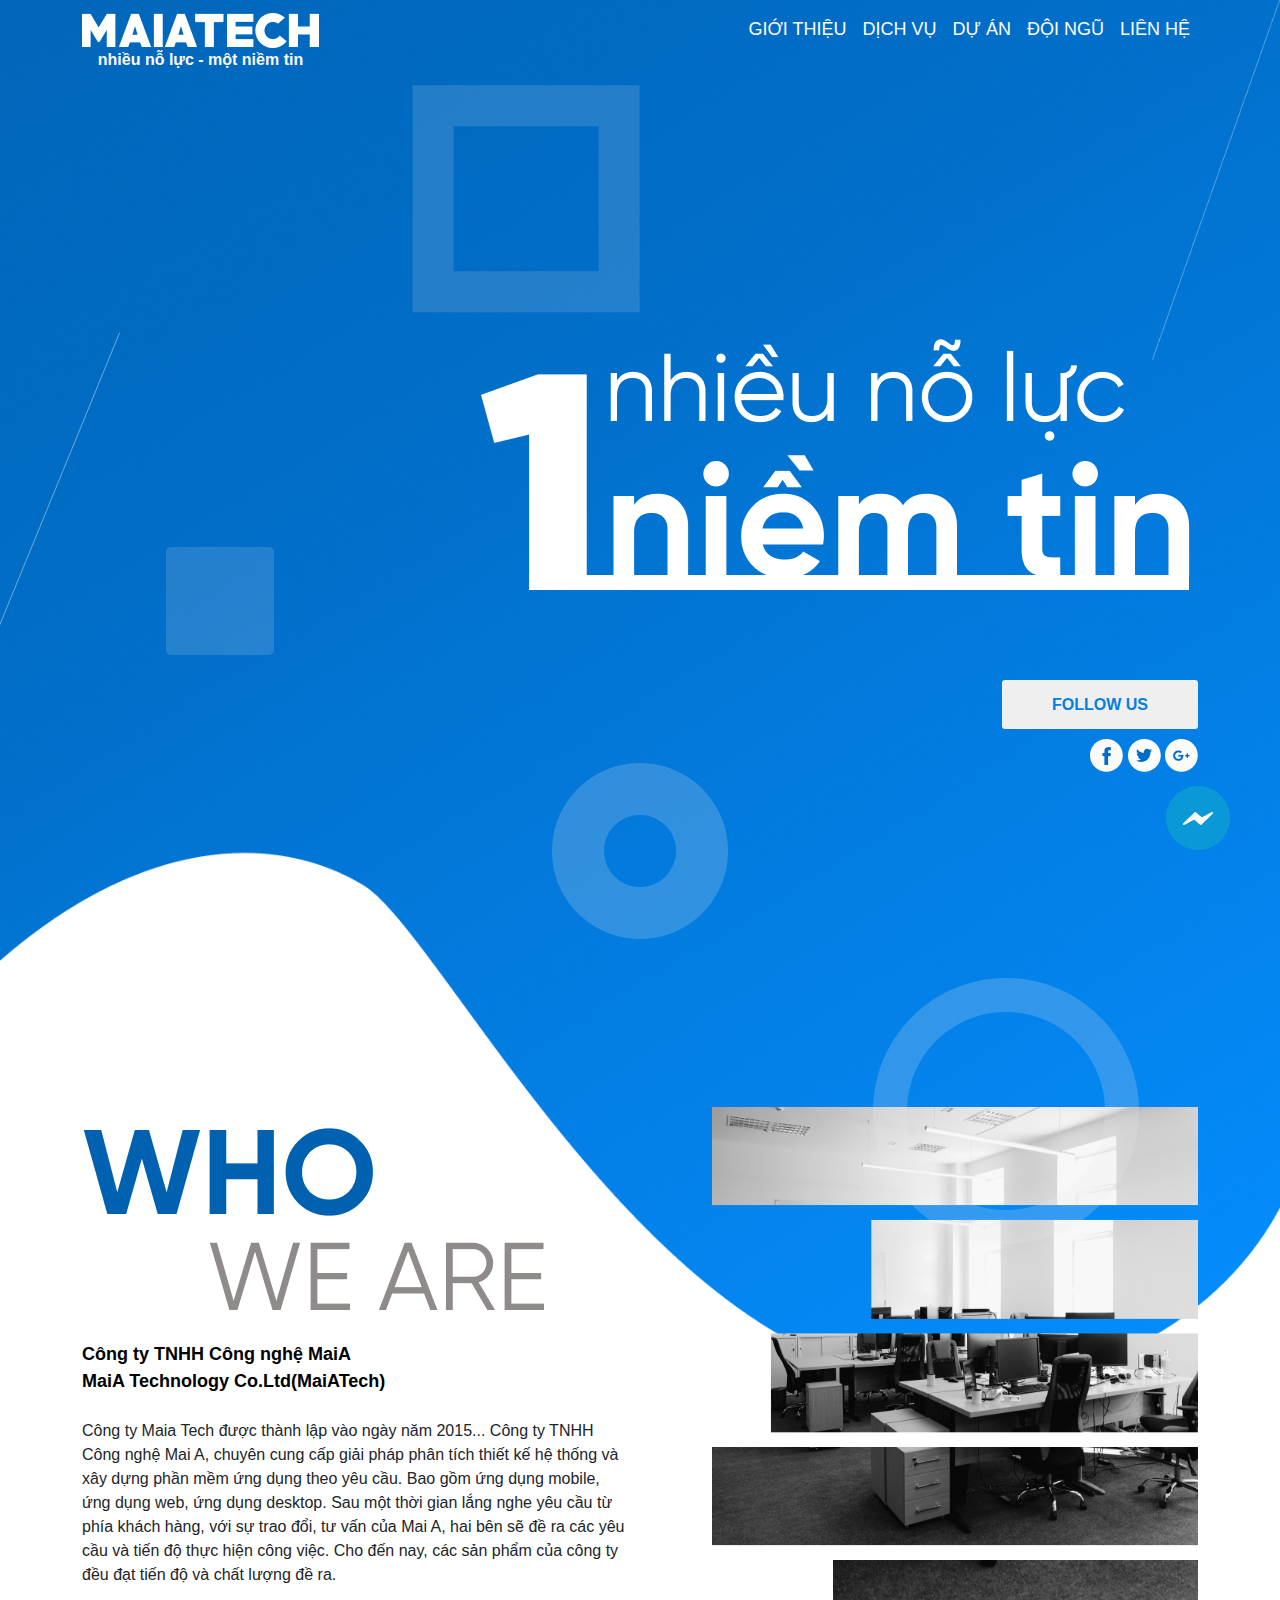
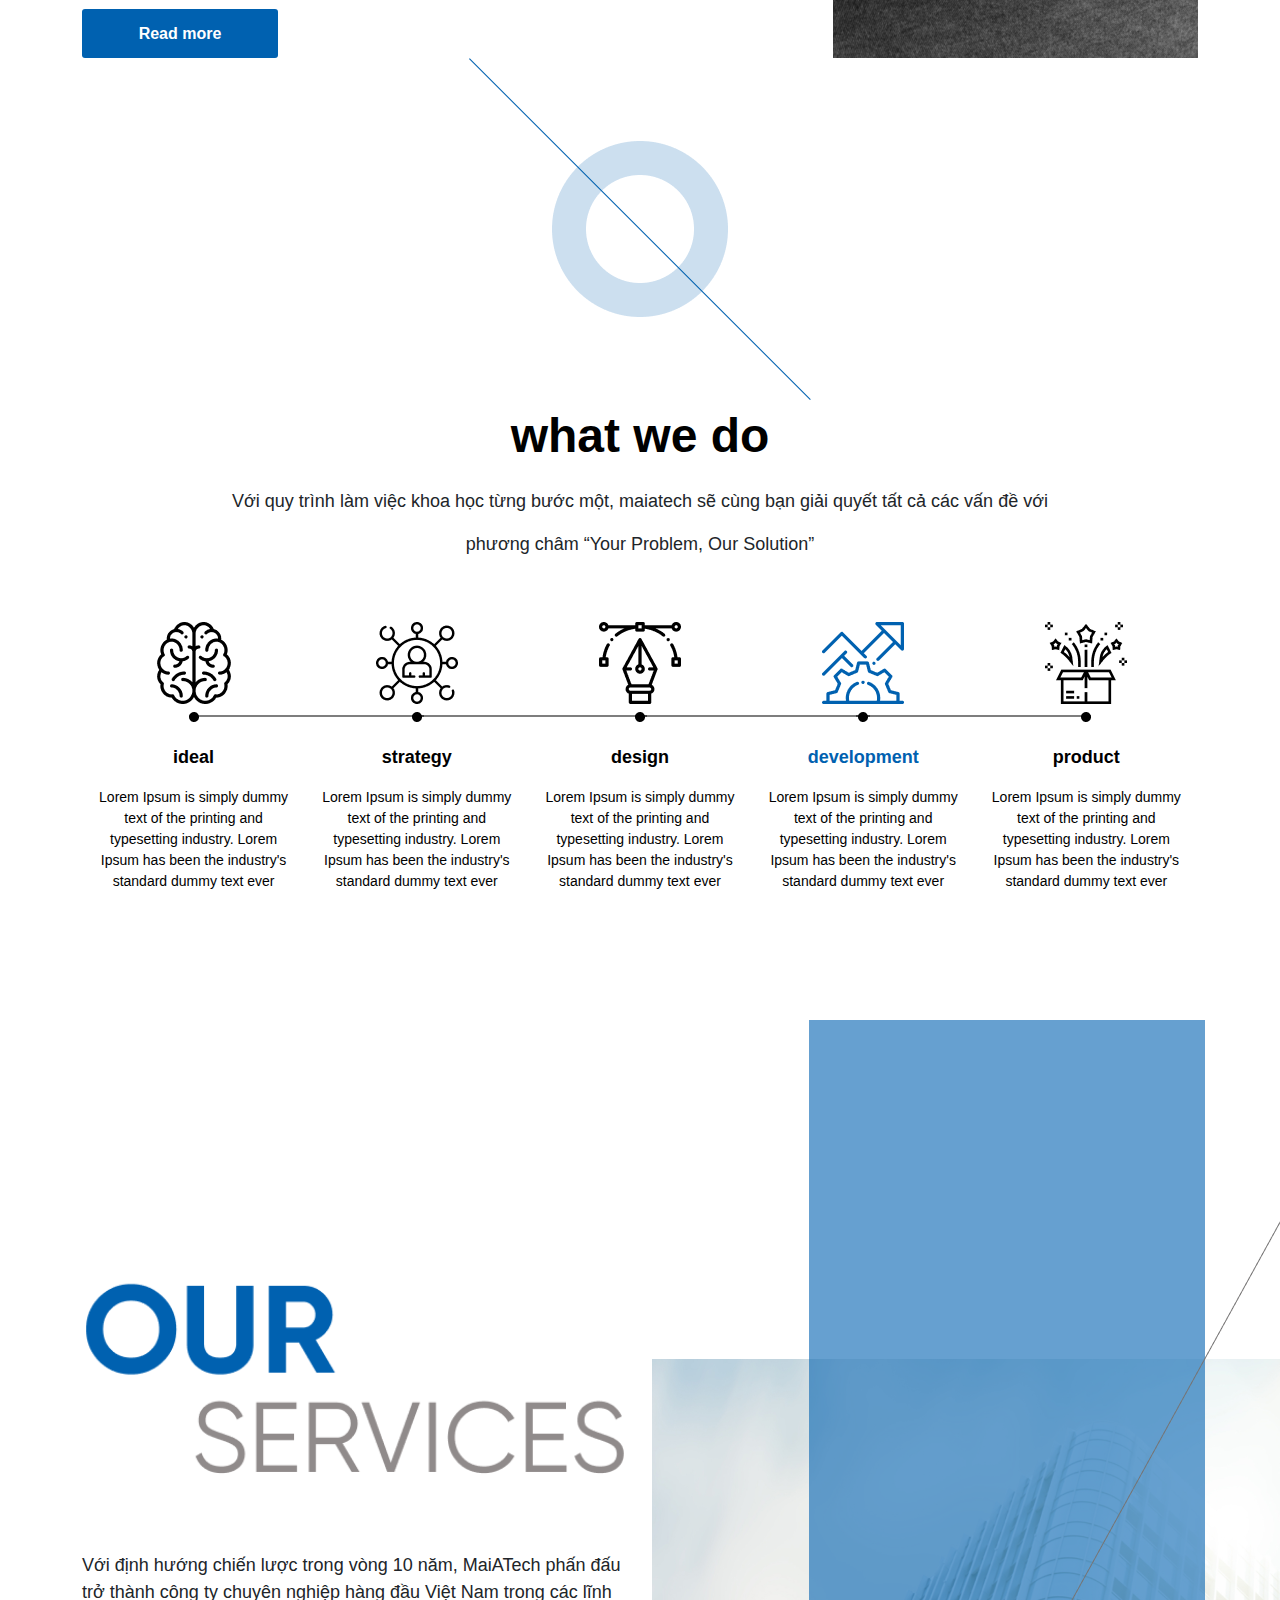
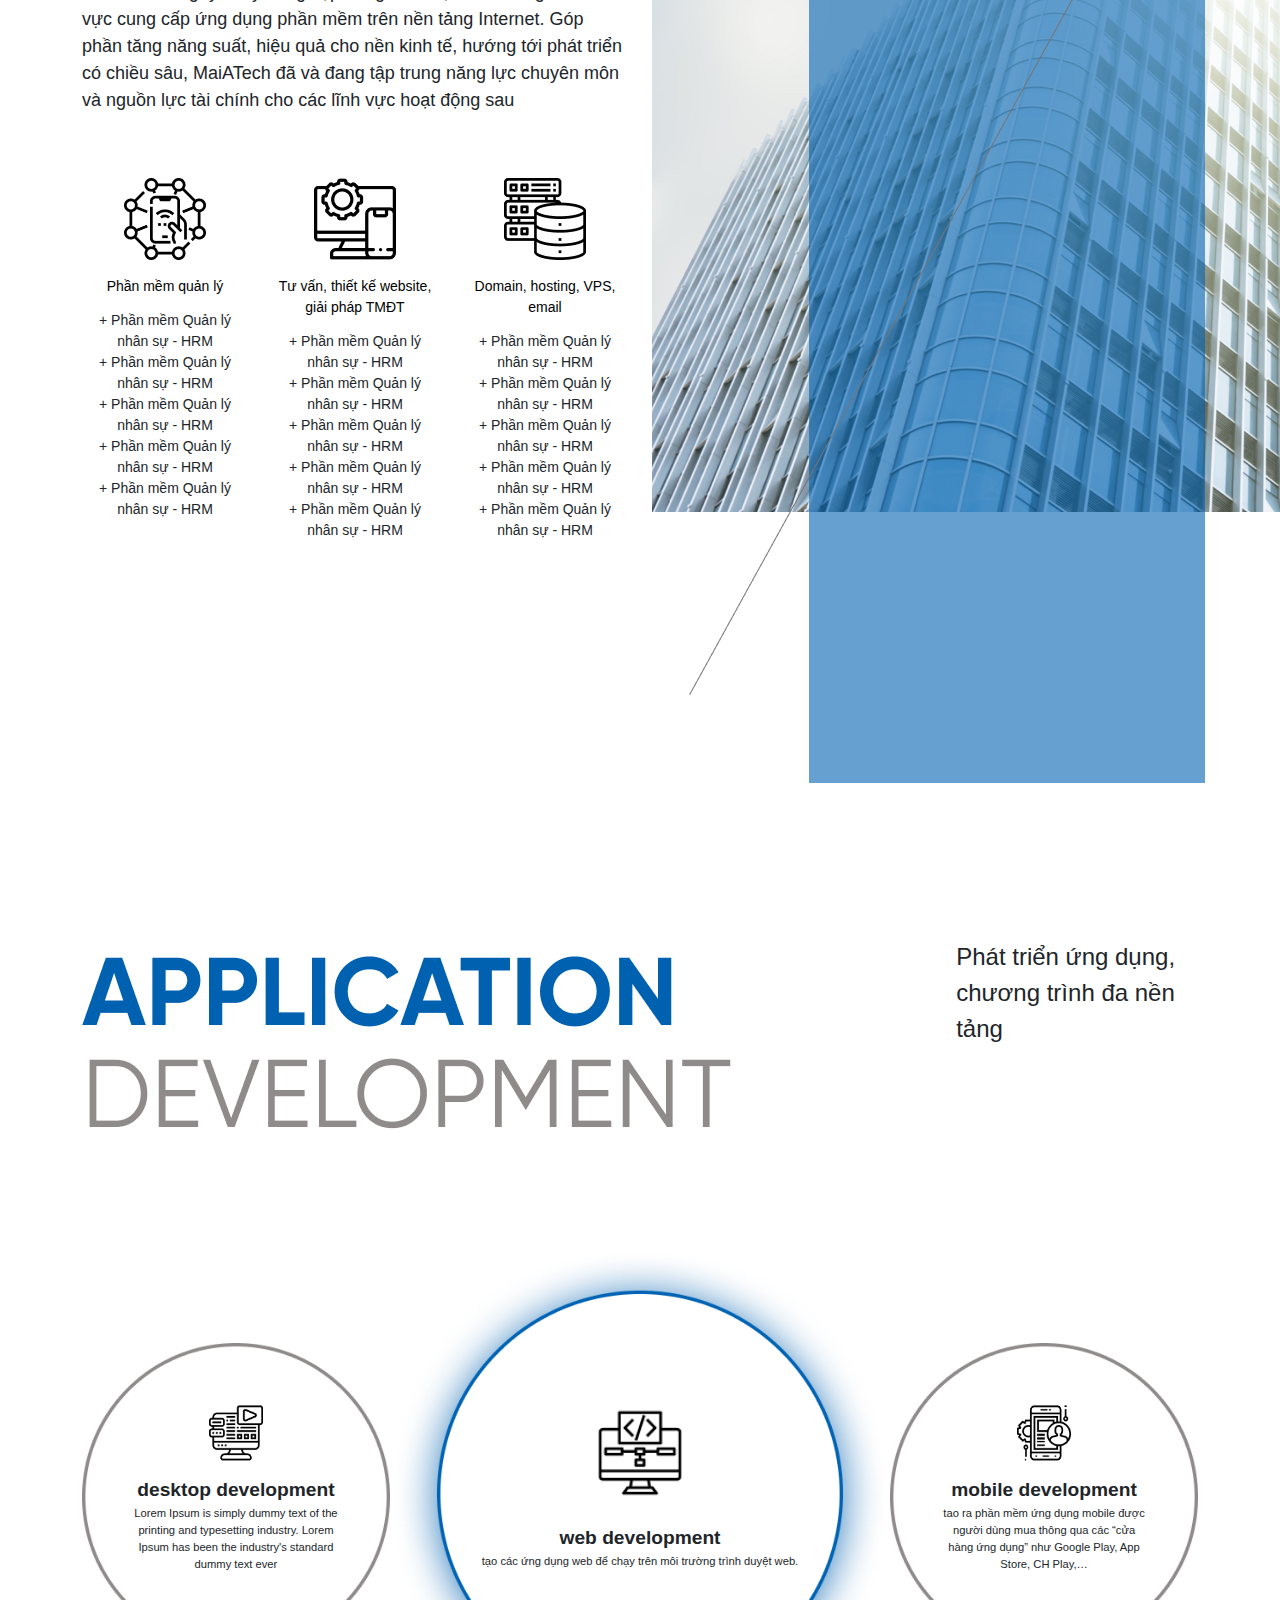
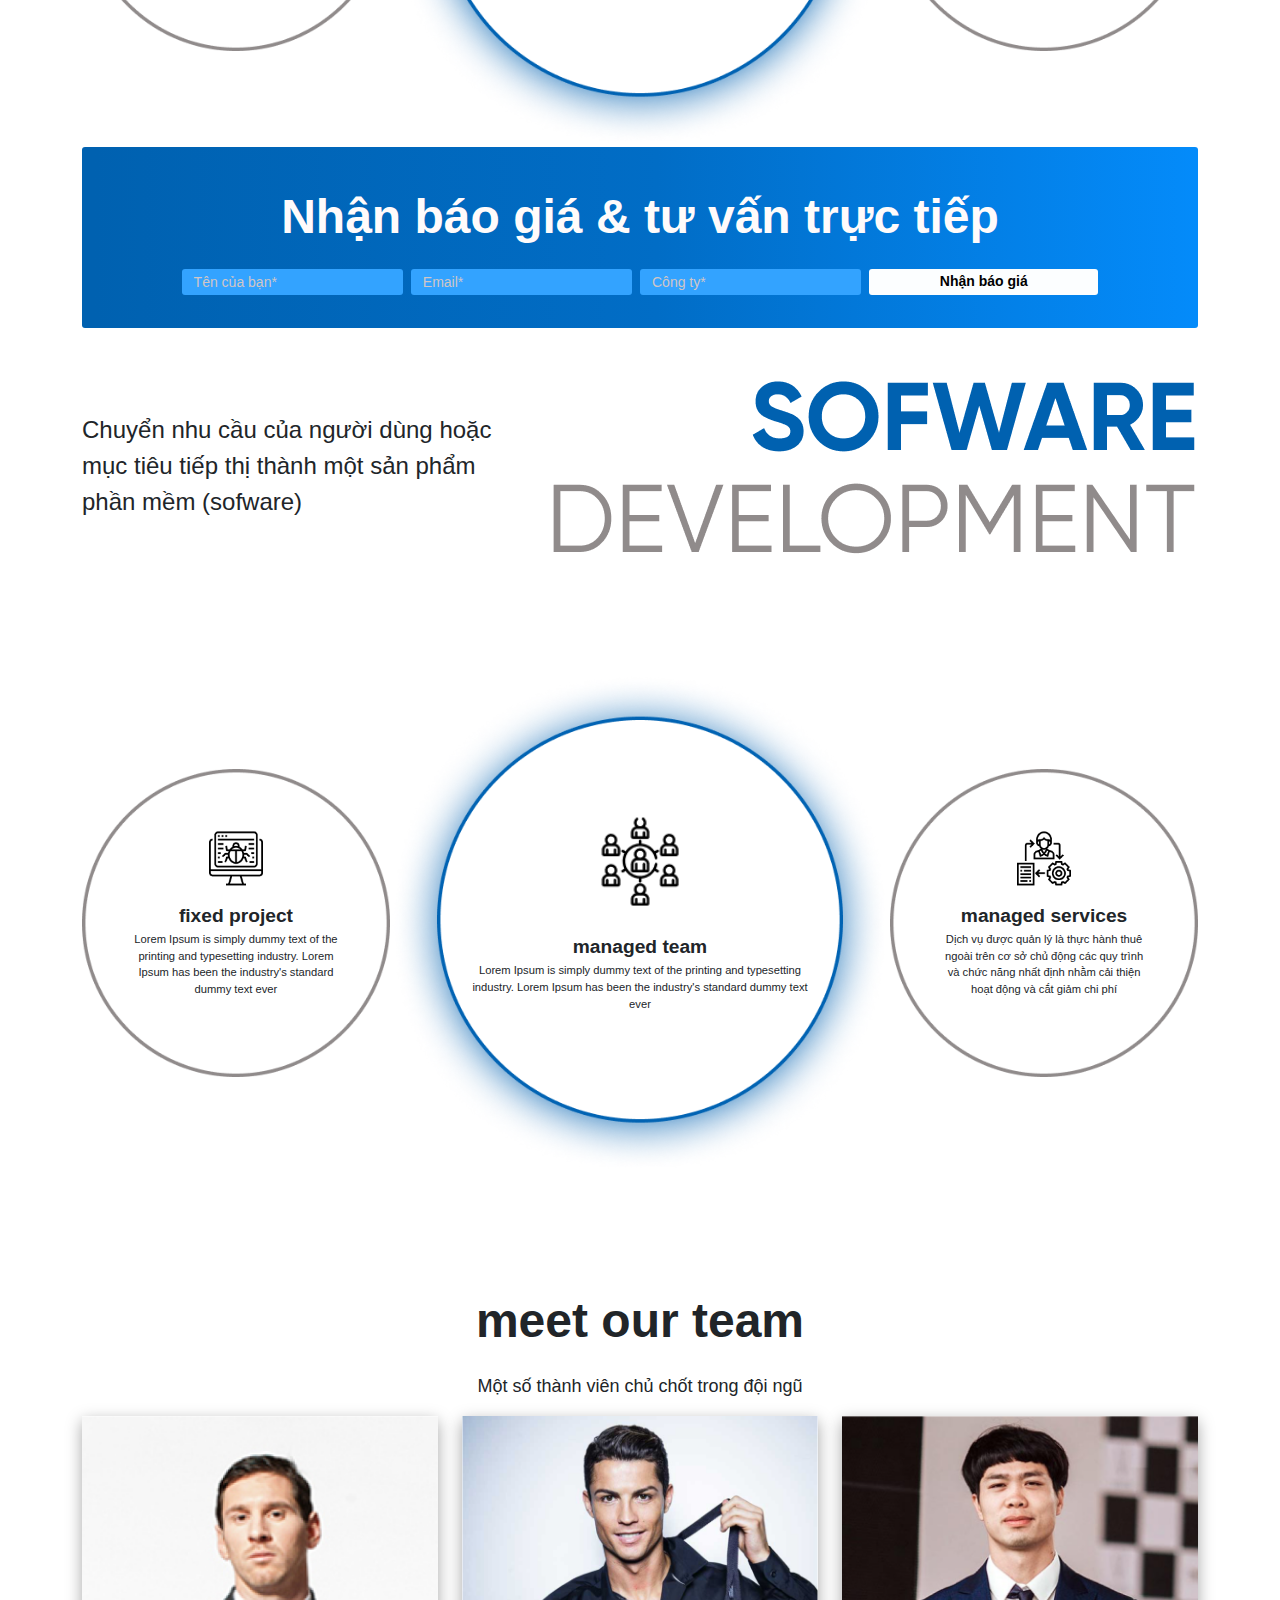
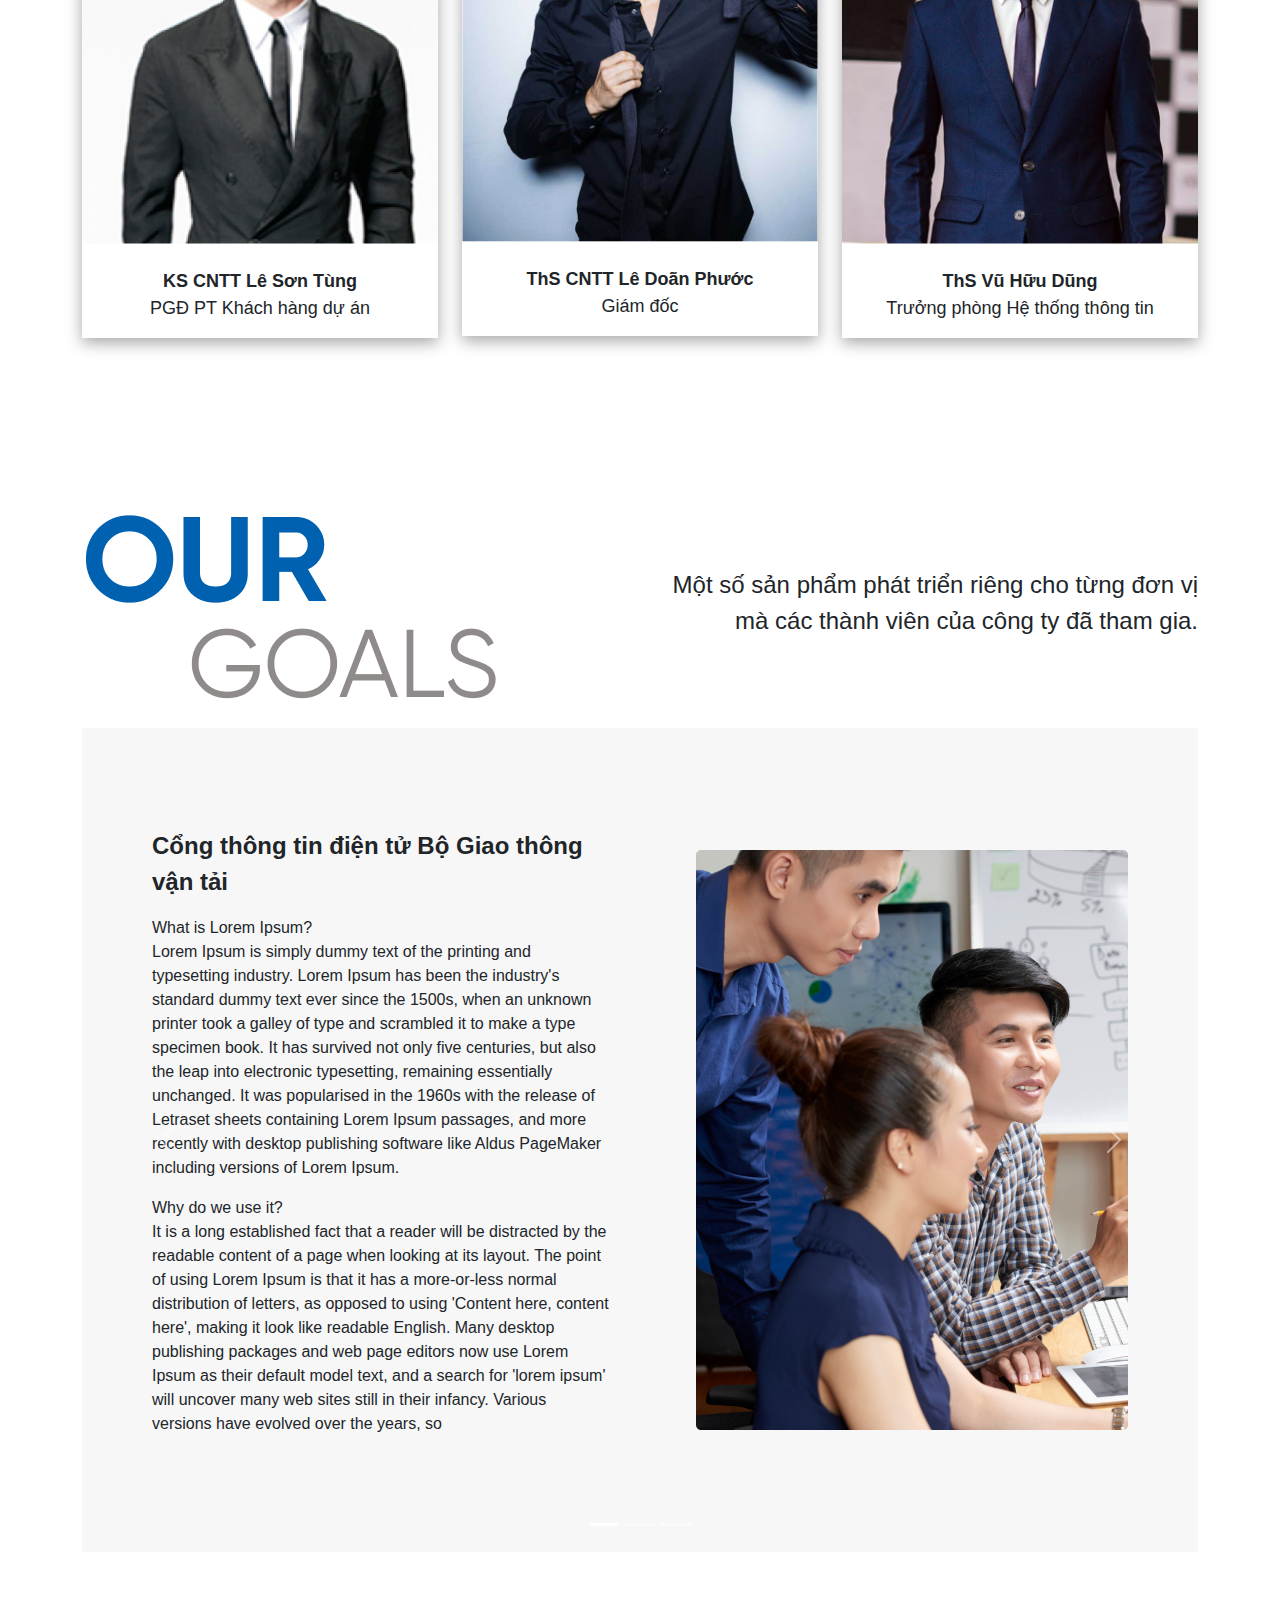
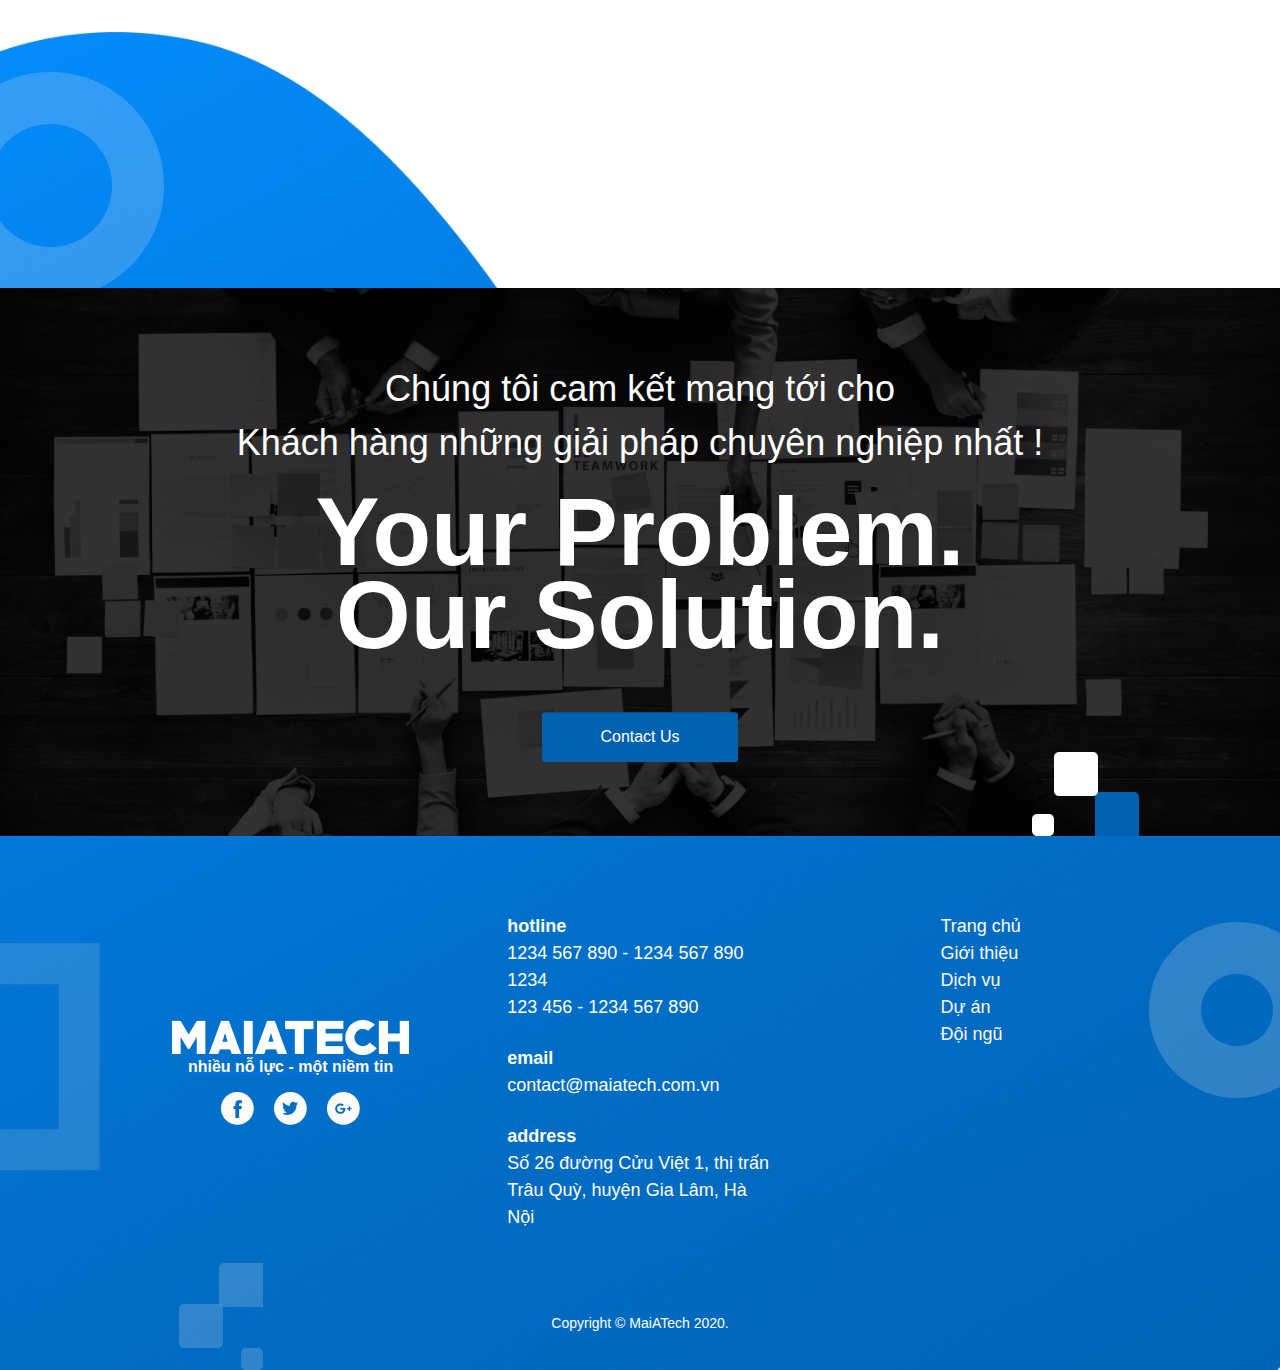
<file: index.html>
<!DOCTYPE html>
<html lang="en">
<head>
    <meta charset="UTF-8">
    <meta name="viewport" content="width=device-width, initial-scale=1.0">
    <title>Document</title>
    <link rel="stylesheet" href="./bootstrap-5.3.3-dist/css/bootstrap.css">
    <link rel="stylesheet" href="index.css">
    <link rel="stylesheet" href="responsive.css">
</head>
<body>
    <div class="bg-top">
        <img src="./img/Line 4 (1).png" alt="" class="bg-top_img-line">
        <img src="./img/Rectangle 13.png" alt="" class="bg-top_img-square_full-space">
        <img src="./img/Line 3.png" alt="" class="bg-top_img-line-right">
        <img src="./img/Ellipse 1.png" alt="" class="bg-top_img-small-circle">
        <img src="./img/Ellipse 2.png" alt="" class="bg-top_img-big-circle">
        <img class="bg-top_img" src="./img/bg-top.png" alt="">
        <div class="container">
            <div class="navbar navbar-expand-lg navbar-expand_maia">
                <button class="navbar-toggler" data-bs-toggle="collapse"
                data-bs-target="#nav">
                    <img src="./img/bx-menu.png" alt="">
                </button>
                <a href="index.html" class="navbar-brand navbar-brand_maia">
                    <img class="logo_img" src="./img/MAIATECH.png" alt="">
                    <span>nhiều nỗ lực - một niềm tin</span>
                </a>

                <ul class="collapse navbar-collapse navbar-nav navbar-nav_maia"
                id="nav">
                    <li class="nav-item">
                        <a href="intro.html" class="nav-link">GIỚI THIỆU</a>
                    </li>
                    <li class="nav-item">
                        <a href="" class="nav-link">DỊCH VỤ</a>
                    </li>
                    <li class="nav-item">
                        <a href="" class="nav-link">DỰ ÁN</a>
                    </li>
                    <li class="nav-item">
                        <a href="" class="nav-link">ĐỘI NGŨ</a>
                    </li>
                    <li class="nav-item">
                        <a href="contact.html" class="nav-link">LIÊN HỆ</a>
                    </li>
                </ul>
            </div>

            <div class="div-bg-top_square-img">
                <img class="bg-top_square-img" src="./img/Rectangle 12.png" alt="">
            </div>

            <div class="slogan">
                <img src="./img/Group 169.png" alt="" class="slogan_img">
                <button>
                    FOLLOW US
                </button>
                <div class="group-social-media">
                    <a href=""><img src="./img/Facebook.png" alt=""></a>
                    <a href=""><img src="./img/Twitter.png" alt=""></a>
                    <a href=""><img src="./img/Google +.png" alt=""></a>
                </div>
            </div>

            <div class="row who-we-are">
                <div class="col-lg-6 col-12 order-lg-1 order-2 who-we-are-div1">
                    <img src="./img/Group 113.png" alt="">
                    <p class="who-we-are-text-bold">
                        Công ty TNHH Công nghệ MaiA
                    </p>
                    <p class="who-we-are-text-bold">
                        MaiA Technology Co.Ltd(MaiATech)
                    </p> <br>
                    <p>
                        Công ty Maia Tech được thành lập vào ngày năm 2015...
                        Công ty TNHH Công nghệ Mai A, 
                        chuyên cung cấp giải pháp phân tích thiết kế hệ thống 
                        và xây dựng phần mềm ứng dụng theo yêu cầu. Bao gồm 
                        ứng dụng mobile, ứng dụng web, ứng dụng desktop. 
                        Sau một thời gian lắng nghe yêu cầu từ phía khách 
                        hàng, với sự trao đổi, tư vấn của Mai A, hai bên 
                        sẽ đề ra các yêu cầu và tiến độ thực hiện công việc. 
                        Cho đến nay, các sản phẩm của công ty đều đạt tiến độ 
                        và chất lượng đề ra.
                    </p>
                    <button>Read more</button>
                </div>
                <div class="col-lg-6 col-12 order-lg-2 order-1 who-we-are-div2">
                    <img src="./img/Group 157.png" alt="">
                </div>
            </div>
        </div>
        <!-- end bg-top Container -->
    </div>

    <div class="container">
        <div class="what-we-do">
                <img src="./img/Group 87.png" alt="">
                <p class="what-we-do_title">what we do</p>
                <p class="what-we-do_description">Với quy trình làm việc khoa học từng bước một, maiatech sẽ cùng bạn giải quyết tất cả các vấn đề với</p>
                <p class="what-we-do_description">phương châm “Your Problem, Our Solution”</p>
        </div>

        <div class="technology mt-5">
            <div class="technology_item">
                <img class="technology_item_logo-img" src="./img/brain 1.png" alt="">
                <div class="group-dot-and-img">
                    <img class="technology_item_dot-img mt-lg-3" src="./img/Ellipse-group-3.png" alt="">
                    <img src="./img/Line 5.png" alt="" class="technology_item_dot-img_line">
                    <img src="./img/Line 5_mobile.png" alt="" class="technology_item_dot-img_line_mobile technology_item_dot-img_line_mobile_first">
                </div>
                <div class="technology_item_text">
                    <p class="technology_item_title mt-3">ideal</p>
                    <p class="technology_item_description">Lorem Ipsum is simply dummy text of the 
                        printing and typesetting industry. 
                        Lorem Ipsum has been the industry's 
                        standard dummy text ever
                    </p>
                </div>
            </div>
            <div class="technology_item">
                <img class="technology_item_logo-img" src="./img/user 1.png" alt="">
                <div class="group-dot-and-img">
                    <img class="technology_item_dot-img mt-lg-3" src="./img/Ellipse-group-3.png" alt="">
                    <img src="./img/Line 5.png" alt="" class="technology_item_dot-img_line">
                    <img src="./img/Line 5_mobile.png" alt="" class="technology_item_dot-img_line_mobile">
                </div>
                <div class="technology_item_text">
                    <p class="technology_item_title mt-3">strategy</p>
                    <p class="technology_item_description">Lorem Ipsum is simply dummy text of the 
                    printing and typesetting industry. 
                    Lorem Ipsum has been the industry's 
                    standard dummy text ever
                </p>
                </div>
            </div>
            <div class="technology_item">
                <img class="technology_item_logo-img" src="./img/vector 1.png" alt="">
                <div class="group-dot-and-img">
                    <img class="technology_item_dot-img mt-lg-3" src="./img/Ellipse-group-3.png" alt="">
                    <img src="./img/Line 5.png" alt="" class="technology_item_dot-img_line">
                    <img src="./img/Line 5_mobile.png" alt="" class="technology_item_dot-img_line_mobile">
                </div>
                <div class="technology_item_text">
                    <p class="technology_item_title mt-3">design</p>
                    <p class="technology_item_description">Lorem Ipsum is simply dummy text of the 
                        printing and typesetting industry. 
                        Lorem Ipsum has been the industry's 
                        standard dummy text ever
                    </p>
                </div>
                
            </div>
            <div class="technology_item">
                <img class="technology_item_logo-img" src="./img/development 1.png" alt="">
                <div class="group-dot-and-img">
                    <img class="technology_item_dot-img mt-lg-3" src="./img/Ellipse-group-3.png" alt="">
                    <img src="./img/Line 5.png" alt="" class="technology_item_dot-img_line technology_item_dot-img_line_4">
                    <img src="./img/Line 5_mobile.png" alt="" class="technology_item_dot-img_line_mobile technology_item_dot-img_line_mobile_4">
                </div>
                <div class="technology_item_text">
                    <p class="technology_item_title mt-3">development</p>
                    <p class="technology_item_description">Lorem Ipsum is simply dummy text of the 
                        printing and typesetting industry. 
                        Lorem Ipsum has been the industry's 
                        standard dummy text ever
                    </p>
                </div>
            </div>
            <div class="technology_item">
                <img class="technology_item_logo-img" src="./img/new-product 1.png" alt="">
                <div class="group-dot-and-img">
                    <img class="technology_item_dot-img mt-lg-3" src="./img/Ellipse-group-3.png" alt="">
                    <img src="./img/Line 5.png" alt="" class="technology_item_dot-img_line technology_item_dot-img_line_last">
                    <img src="./img/Line 5_mobile.png" alt="" class="technology_item_dot-img_line_mobile technology_item_dot-img_line_mobile_last">
                </div>
                <div class="technology_item_text">
                    <p class="technology_item_title mt-3">product</p>
                    <p class="technology_item_description">Lorem Ipsum is simply dummy text of the 
                        printing and typesetting industry. 
                        Lorem Ipsum has been the industry's 
                        standard dummy text ever
                    </p>
                </div>
            </div>
        </div>

        <div class="row our-service">
            <div class="col-xl-6 col-12 order-lg-1 order-2 our-service_div1">
                <img src="./img/Group 107.png" alt="">
                <p class="our-service_description mt-5">Với định hướng chiến lược trong vòng 10 năm, 
                    MaiATech phấn đấu trở thành công ty chuyên 
                    nghiệp hàng đầu Việt Nam trong các lĩnh vực 
                    cung cấp ứng dụng phần mềm trên nền tảng 
                    Internet. Góp phần tăng năng suất, hiệu quả 
                    cho nền kinh tế, hướng tới phát triển có 
                    chiều sâu, MaiATech đã và đang tập trung 
                    năng lực chuyên môn và nguồn lực tài chính 
                    cho các lĩnh vực hoạt động sau</p>
                <div class="row mt-5 our-service_icons">
                    <div class="col-lg-4 col-12 our-service_icons_item">
                        <img src="./img/Outline.png" alt="">
                        <p class="our-service_icons_title mt-3">Phần mềm quản lý</p>
                        <p>+ Phần mềm Quản lý nhân sự - HRM</p>
                        <p>+ Phần mềm Quản lý nhân sự - HRM</p>
                        <p>+ Phần mềm Quản lý nhân sự - HRM</p>
                        <p>+ Phần mềm Quản lý nhân sự - HRM</p>
                        <p>+ Phần mềm Quản lý nhân sự - HRM</p>
                    </div>
                    <div class="col-lg-4 col-12 our-service_icons_item">
                        <img src="./img/settings 1.png" alt="">
                        <p class="our-service_icons_title mt-3">Tư vấn, thiết kế website, 
                            giải pháp TMĐT</p>
                        <p>+ Phần mềm Quản lý nhân sự - HRM</p>
                        <p>+ Phần mềm Quản lý nhân sự - HRM</p>
                        <p>+ Phần mềm Quản lý nhân sự - HRM</p>
                        <p>+ Phần mềm Quản lý nhân sự - HRM</p>
                        <p>+ Phần mềm Quản lý nhân sự - HRM</p>
                    </div>
                    <div class="col-lg-4 col-12 our-service_icons_item">
                        <img src="./img/database server.png" alt="">
                        <p class="our-service_icons_title mt-3">Domain, hosting, 
                            VPS, email</p>
                        <p>+ Phần mềm Quản lý nhân sự - HRM</p>
                        <p>+ Phần mềm Quản lý nhân sự - HRM</p>
                        <p>+ Phần mềm Quản lý nhân sự - HRM</p>
                        <p>+ Phần mềm Quản lý nhân sự - HRM</p>
                        <p>+ Phần mềm Quản lý nhân sự - HRM</p>
                    </div>
                </div>
            </div>
            <div class="col-xl-6 col-12 order-lg-2 order-1 our-service_div2">
                <img src="./img/Group 172.png" alt="">
            </div>
        </div>

        <div class="application-dev">
            <img src="./img/Group 134.png" alt="" class="application-dev_img">
            <p>Phát triển ứng dụng, chương trình đa nền 
                tảng
            </p>
        </div>

        <div class="development-list">
            <div class="development-list_div-small">
                <img width="100%" src="./img/Ellipse 11.png" alt="" id="development-list-img-small">
                <div class="development-list_div-small_content">
                    <img src="./img/Group.png" alt="">
                    <p class="development-list_div-small_content_title">
                        desktop development
                    </p>
                    <p>Lorem Ipsum is simply dummy text of the 
                        printing and typesetting industry. 
                        Lorem Ipsum has been the industry's 
                        standard dummy text ever </p>
                </div>
            </div>
            <div class="development-list_div-big">
                <img width="100%" src="./img/Ellipse 9.png" alt="" id="development-list-img-big">
                <div class="development-list_div-big_content">
                    <img src="./img/coding 1.png" alt="">
                    <p class="development-list_div-big_content_title">
                        web development
                    </p>
                    <p>tạo các ứng dụng web để chạy trên môi 
                        trường trình duyệt web.</p>
                </div>
            </div>
            <div class="development-list_div-small">
                <img width="100%" src="./img/Ellipse 11.png" alt="">
                <div class="development-list_div-small_content">
                    <img src="./img/Group 149.png" alt="">
                    <p class="development-list_div-small_content_title">
                        mobile development
                    </p>
                    <p>tao ra phần mềm ứng dụng mobile được 
                        người dùng mua thông qua các “cửa hàng 
                        ứng dụng” như Google Play, App Store, 
                        CH Play,… </p>
                </div>
            </div>
        </div>
    
        <div class="advise">
            <p>Nhận báo giá & tư vấn trực tiếp</p>
            <form action="" class="row advise_form">
                <input type="text" placeholder="Tên của bạn*" class="col-lg-3 col-12">
                <input type="text" placeholder="Email*" class="col-lg-3 col-12">
                <input type="text" placeholder="Công ty*"class="col-lg-3 col-12">
                <button class="col-lg-3 col-12">Nhận báo giá</button>
            </form>
        </div>

        <div class="sofware-dev">
            <p>Chuyển nhu cầu của người dùng hoặc mục tiêu tiếp 
                thị thành một sản phẩm phần mềm (sofware)</p>
            <img src="./img/Group 150.png" alt="">
        </div>

        <div class="development-list">
            <div class="development-list_div-small">
                <img width="100%" src="./img/Ellipse 11.png" alt="" id="development-list-img-small">
                <div class="development-list_div-small_content">
                    <img src="./img/bug 1.png" alt="">
                    <p class="development-list_div-small_content_title">
                        fixed project
                    </p>
                    <p>Lorem Ipsum is simply dummy text of the 
                        printing and typesetting industry. 
                        Lorem Ipsum has been the industry's 
                        standard dummy text ever </p>
                </div>
            </div>
            <div class="development-list_div-big">
                <img width="100%" src="./img/Ellipse 9.png" alt="" id="development-list-img-big">
                <div class="development-list_div-big_content">
                    <img src="./img/network 1.png" alt="">
                    <p class="development-list_div-big_content_title">
                        managed team
                    </p>
                    <p>Lorem Ipsum is simply dummy text of 
                        the printing and typesetting industry. 
                        Lorem Ipsum has been the industry's 
                        standard dummy text ever </p>
                </div>
            </div>
            <div class="development-list_div-small">
                <img width="100%" src="./img/Ellipse 11.png" alt="">
                <div class="development-list_div-small_content">
                    <img src="./img/process 1.png" alt="">
                    <p class="development-list_div-small_content_title">
                        managed services
                    </p>
                    <p>Dịch vụ được quản lý là thực hành thuê 
                        ngoài trên cơ sở chủ động các quy trình 
                        và chức năng nhất định nhằm cải thiện 
                        hoạt động và cắt giảm chi phí</p>
                </div>
            </div>
        </div>

        <!-- Meet our team------------------------ -->
        <div class="team">
            <p class="team_title">meet our team</p>
            <p class="team_title_description">Một số thành viên chủ chốt trong đội ngũ</p>
            <div class="row team_list">
                <div class="col-lg-4 team_list_item_div-outside">
                    <div class="team_list_item">
                        <img src="./img/Mask Group-messi.png" alt="">
                        <br> <br>
                        <p class="team_list_item_position">KS CNTT Lê Sơn Tùng</p>
                        <p class="team_list_item_position_description">PGĐ PT Khách hàng dự án</p>
                    </div>
                </div>
                
                <div class="col-lg-4 team_list_item_div-outside">
                    <div class="team_list_item">
                        <img src="./img/Mask Group (1).png" alt="">
                        <br> <br>
                        <p class="team_list_item_position">ThS CNTT Lê Doãn Phước</p>
                        <p class="team_list_item_position_description">Giám đốc</p>
                    </div>
                </div>

                <div class="col-lg-4 team_list_item_div-outside">
                    <div class="team_list_item">
                        <img src="./img/Mask Group (2).png" alt="">
                        <br> <br>
                        <p class="team_list_item_position">ThS Vũ Hữu Dũng</p>
                        <p class="team_list_item_position_description">Trưởng phòng Hệ thống thông tin</p>
                    </div>
                </div>
            </div>
        </div>
        <!-- End meet our team-------------------- -->

        <div class="row our-goals">
            <div class="col-lg-6 col-12">
                <img src="./img/Group 110.png" alt="">
            </div>
            <div class="col-lg-6 col-12">
                <p class="">Một số sản phẩm phát triển riêng cho từng đơn 
                    vị mà các thành viên của công ty đã tham gia.</p>
            </div>
        </div>

        <div id="carouselExampleIndicators" class="carousel slide web-portal_carousel" data-bs-ride="carousel">
            <div class="carousel-indicators">
              <button type="button" data-bs-target="#carouselExampleIndicators" data-bs-slide-to="0" class="active" aria-current="true" aria-label="Slide 1"></button>
              <button type="button" data-bs-target="#carouselExampleIndicators" data-bs-slide-to="1" aria-label="Slide 2"></button>
              <button type="button" data-bs-target="#carouselExampleIndicators" data-bs-slide-to="2" aria-label="Slide 3"></button>
            </div>
            <div class="carousel-inner">
              <div class="carousel-item active">
                <div class="web-portal">
            <div class="web-portal_text">
                <p class="web-portal_text-bold">
                    Cổng thông tin điện tử
                    Bộ Giao thông vận tải
                </p>
                <p>What is Lorem Ipsum?</p>
                <p>Lorem Ipsum is simply dummy text of the 
                    printing and typesetting industry. Lorem 
                    Ipsum has been the industry's standard 
                    dummy text ever since the 1500s, when an 
                    unknown printer took a galley of type and 
                    scrambled it to make a type specimen book. 
                    It has survived not only five centuries, 
                    but also the leap into electronic 
                    typesetting, remaining essentially 
                    unchanged. It was popularised in the 
                    1960s with the release of Letraset 
                    sheets containing Lorem Ipsum passages, 
                    and more recently with desktop publishing 
                    software like Aldus PageMaker including 
                    versions of Lorem Ipsum.</p>
                <p>Why do we use it?</p>
                <p>It is a long established fact that a reader 
                    will be distracted by the readable content 
                    of a page when looking at its layout. The 
                    point of using Lorem Ipsum is that it has 
                    a more-or-less normal distribution of 
                    letters, as opposed to using 'Content here, 
                    content here', making it look like readable 
                    English. Many desktop publishing packages 
                    and web page editors now use Lorem Ipsum as 
                    their default model text, and a search for 
                    'lorem ipsum' will uncover many web sites 
                    still in their infancy. Various versions 
                    have evolved over the years, so</p>
            </div>
            <img src="./img/Mask Group.png" alt="">
        </div>
              </div>
              <div class="carousel-item">
                <div class="web-portal">
            <div class="web-portal_text">
                <p class="web-portal_text-bold">
                    Cổng thông tin điện tử
                    Bộ Giao thông vận tải
                </p>
                <p>What is Lorem Ipsum?</p>
                <p>Lorem Ipsum is simply dummy text of the 
                    printing and typesetting industry. Lorem 
                    Ipsum has been the industry's standard 
                    dummy text ever since the 1500s, when an 
                    unknown printer took a galley of type and 
                    scrambled it to make a type specimen book. 
                    It has survived not only five centuries, 
                    but also the leap into electronic 
                    typesetting, remaining essentially 
                    unchanged. It was popularised in the 
                    1960s with the release of Letraset 
                    sheets containing Lorem Ipsum passages, 
                    and more recently with desktop publishing 
                    software like Aldus PageMaker including 
                    versions of Lorem Ipsum.</p>
                <p>Why do we use it?</p>
                <p>It is a long established fact that a reader 
                    will be distracted by the readable content 
                    of a page when looking at its layout. The 
                    point of using Lorem Ipsum is that it has 
                    a more-or-less normal distribution of 
                    letters, as opposed to using 'Content here, 
                    content here', making it look like readable 
                    English. Many desktop publishing packages 
                    and web page editors now use Lorem Ipsum as 
                    their default model text, and a search for 
                    'lorem ipsum' will uncover many web sites 
                    still in their infancy. Various versions 
                    have evolved over the years, so</p>
            </div>
            <img src="./img/Mask Group.png" alt="">
        </div>
              </div>
              <div class="carousel-item">
                <div class="web-portal">
            <div class="web-portal_text">
                <p class="web-portal_text-bold">
                    Cổng thông tin điện tử
                    Bộ Giao thông vận tải
                </p>
                <p>What is Lorem Ipsum?</p>
                <p>Lorem Ipsum is simply dummy text of the 
                    printing and typesetting industry. Lorem 
                    Ipsum has been the industry's standard 
                    dummy text ever since the 1500s, when an 
                    unknown printer took a galley of type and 
                    scrambled it to make a type specimen book. 
                    It has survived not only five centuries, 
                    but also the leap into electronic 
                    typesetting, remaining essentially 
                    unchanged. It was popularised in the 
                    1960s with the release of Letraset 
                    sheets containing Lorem Ipsum passages, 
                    and more recently with desktop publishing 
                    software like Aldus PageMaker including 
                    versions of Lorem Ipsum.</p>
                <p>Why do we use it?</p>
                <p>It is a long established fact that a reader 
                    will be distracted by the readable content 
                    of a page when looking at its layout. The 
                    point of using Lorem Ipsum is that it has 
                    a more-or-less normal distribution of 
                    letters, as opposed to using 'Content here, 
                    content here', making it look like readable 
                    English. Many desktop publishing packages 
                    and web page editors now use Lorem Ipsum as 
                    their default model text, and a search for 
                    'lorem ipsum' will uncover many web sites 
                    still in their infancy. Various versions 
                    have evolved over the years, so</p>
            </div>
            <img src="./img/Mask Group.png" alt="">
        </div>
              </div>
            </div>
            <button class="carousel-control-prev" type="button" data-bs-target="#carouselExampleIndicators" data-bs-slide="prev">
              <span class="carousel-control-prev-icon" aria-hidden="true"></span>
              <span class="visually-hidden">Previous</span>
            </button>
            <button class="carousel-control-next" type="button" data-bs-target="#carouselExampleIndicators" data-bs-slide="next">
              <span class="carousel-control-next-icon" aria-hidden="true"></span>
              <span class="visually-hidden">Next</span>
            </button>
        </div>
        
    </div>

    <div class="bg-footer">
        <img src="./img/Ellipse 4.png" alt="" class="bg-footer_half-circle">
        <img class="bg-footer_img" src="./img/bg-footer.png" alt="">
        <div class="icon-message">
            <a href="">
                <img src="./img/Icon.png" alt="">
            </a>
        </div>

        <div class="contact-us">
            <div class="contact-us_div_inside">
                <img class="contact-us_bg-img-mobile" src="./img/bg-450.png" alt="">
                <img class="contact-us_bg-img-pc" src="./img/footer-1.png" alt="">
                <img src="./img/Group 114.png" alt="" class="contact-us_bg-img-group-small-square">
                <div class="contact-us_text">
                    <p>Chúng tôi cam kết mang tới cho</p>
                    <p>Khách hàng những giải pháp chuyên nghiệp nhất !</p> <br>
                    <p class="contact-us_text_slogan contact-us_text_slogan1">Your Problem.</p>
                    <p class="contact-us_text_slogan">Our Solution.</p>
                    <button>Contact Us</button>
                </div>
            </div>
        </div>

        <footer>
            <img src="./img/Rectangle 12.png" alt="" class="footer_row_half-square">
            <img src="./img/Group 115.png" alt="" class="footer_row_img-group-small-square">
            <img src="./img/Ellipse 1.png" alt="" class="footer_row_img-half-circle">
            <div class="row footer_row">
                    <div class="col-lg-4 footer-div1">
                        <a href="" class="footer-brand_maia">
                            <img class="logo_img" src="./img/MAIATECH.png" alt="">
                            <span>nhiều nỗ lực - một niềm tin</span>
                        </a>

                        <div class="footer_group-social_media">
                            <img src="./img/Facebook.png" alt="">
                            <img src="./img/Twitter.png" alt="">
                            <img src="./img/Google +.png" alt="">
                        </div>
                    </div>

                    <div class="col-lg-4 footer-div2">
                        <p class="footer-div2_title">hotline</p>
                        <p>1234 567 890 - 1234 567 890 1234</p>
                        <p>123 456 - 1234 567 890</p> <br>

                        <p class="footer-div2_title">email</p>
                        <p>contact@maiatech.com.vn</p> <br>

                        <p class="footer-div2_title">address</p>
                        <p>Số 26 đường Cửu Việt 1, thị trấn Trâu Quỳ, 
                            huyện Gia Lâm, Hà Nội
                        </p>
                    </div>

                    <div class="col-lg-4 footer-div3">
                        <a href="">Trang chủ</a>
                        <a href="">Giới thiệu</a>
                        <a href="">Dịch vụ</a>
                        <a href="">Dự án</a>
                        <a href="">Đội ngũ</a>
                    </div>
            </div>

            <p class="copyright"> Copyright © MaiATech 2020.</p>
        </footer>
    </div>

    <script src="./bootstrap-5.3.3-dist/js/bootstrap.js"></script>
    <script>
    //     window.onload = function() {
    // // Xử lý sự kiện resize
    //     window.addEventListener('resize', function() {
    //     //Kiểm tra màn hình là mobile hoặc tablet
    //         if(window.innerWidth <= 768) {
    //             var targetImgWidth = document.getElementById("development-list-img-small").width;

    //             var otherImgs = document.getElementById("development-list-img-big");
    //             otherImgs.style.width = targetImgWidth + "px";
    //         }
    //     });

    // // Gọi xử lý sự kiện resize lần đầu tiên
    // window.dispatchEvent(new Event('resize'));
    // };


    </script>
</body>
</html>
<!-- test git -->
</file>
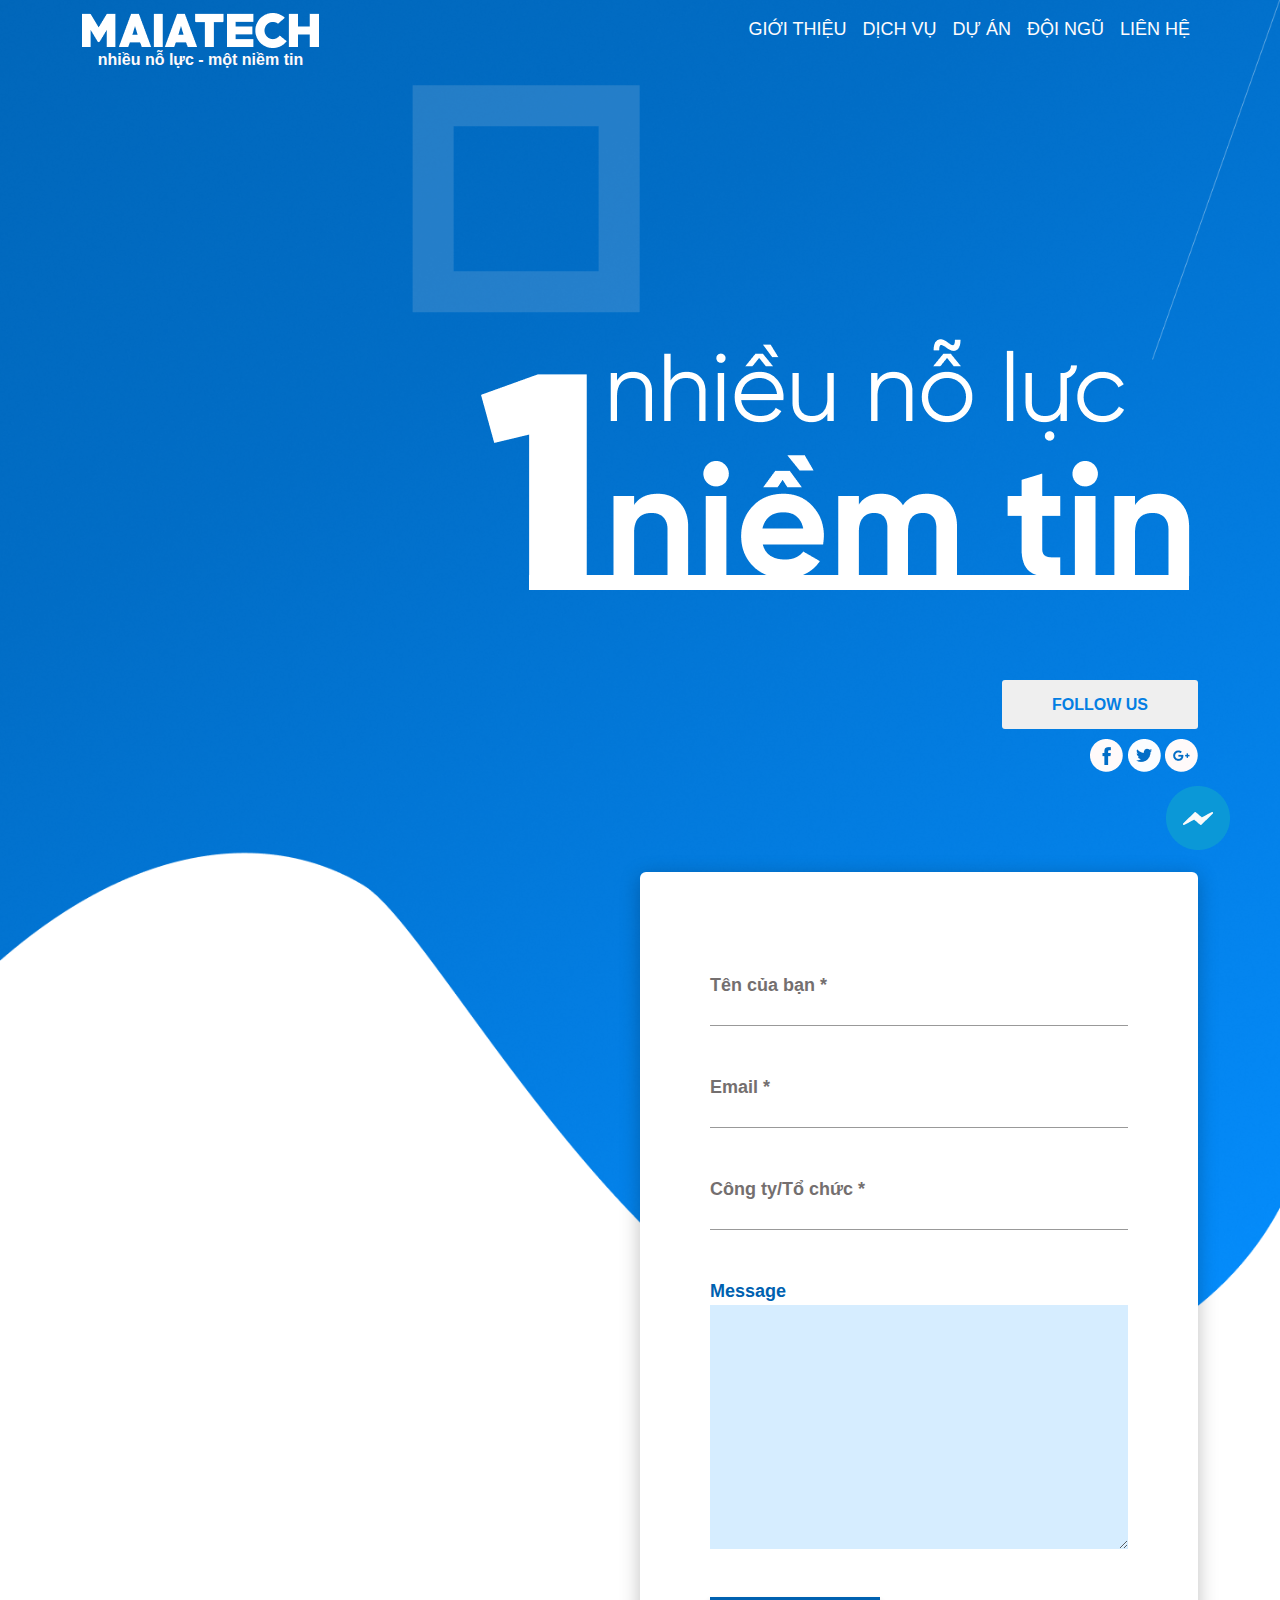
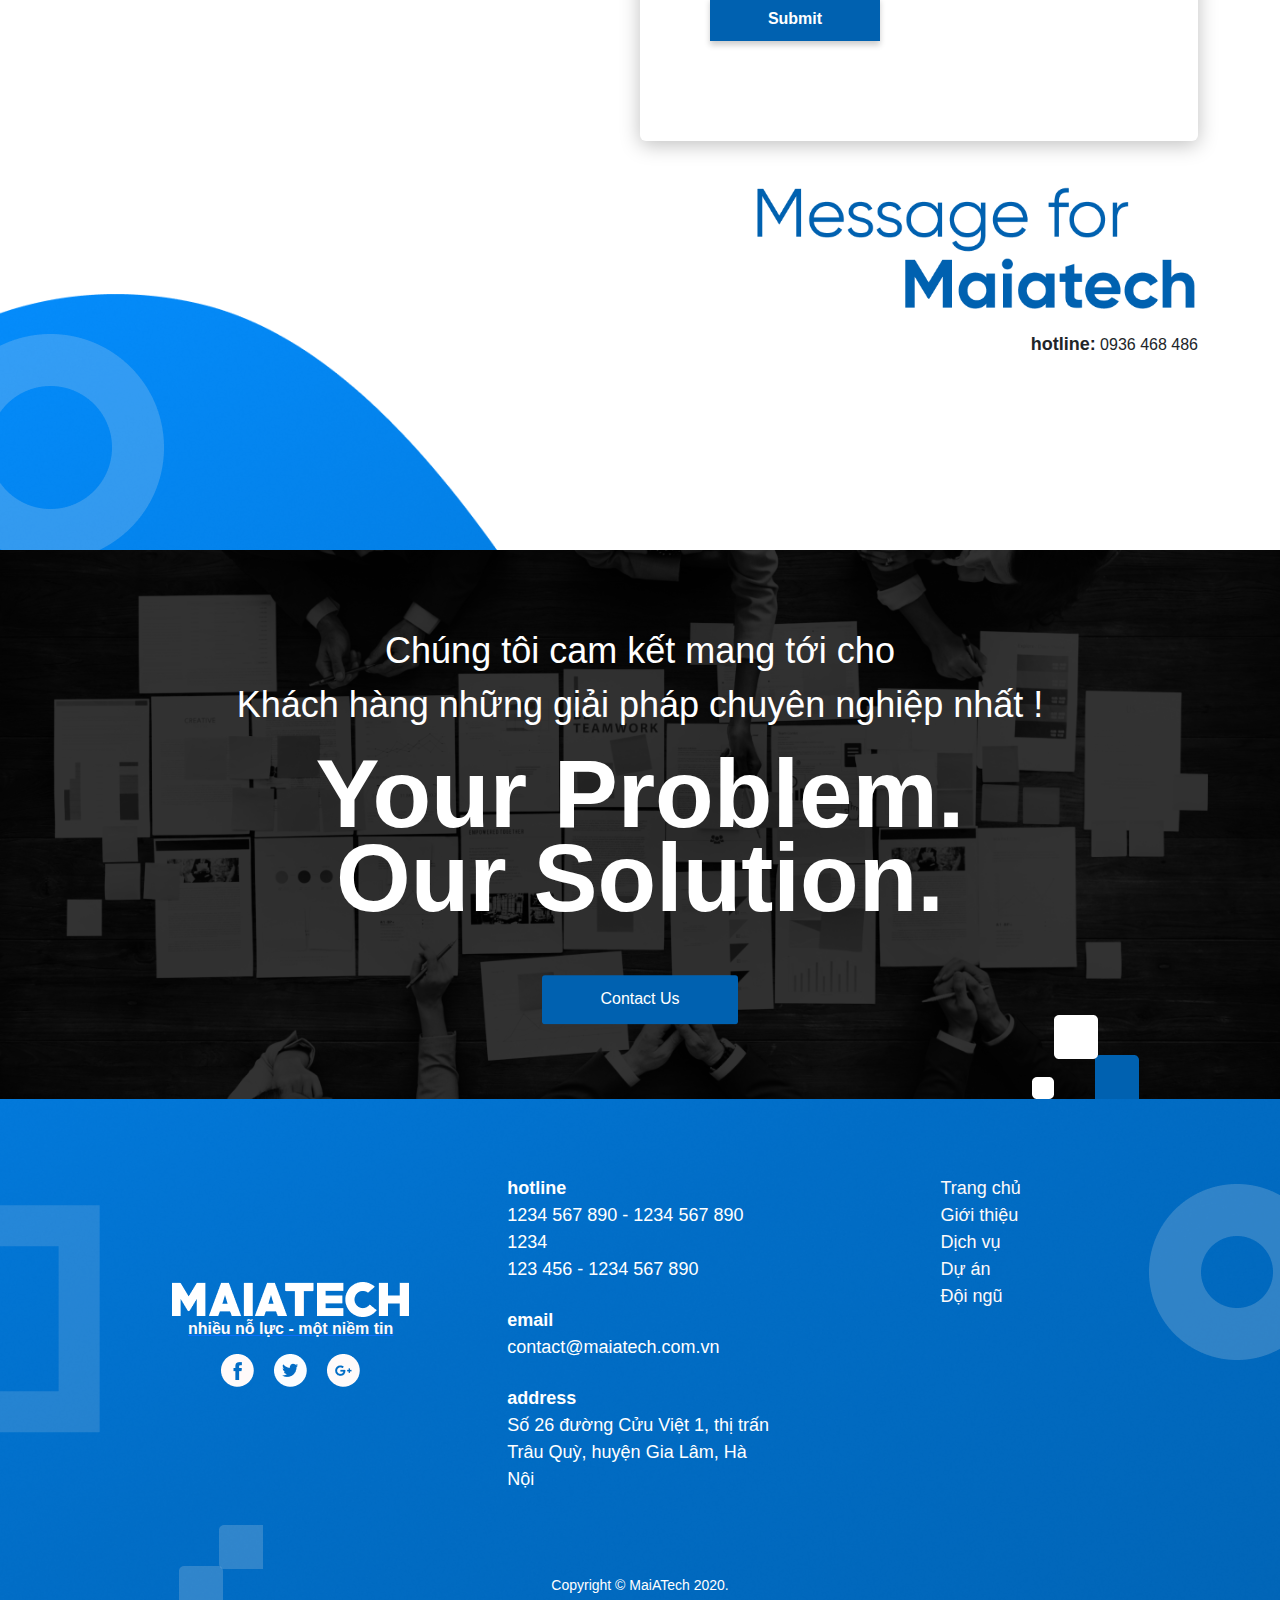
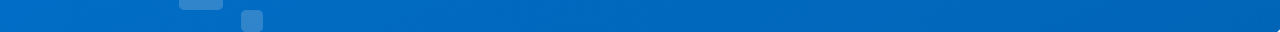
<file: contact.html>
<!DOCTYPE html>
<html lang="en">
<head>
    <meta charset="UTF-8">
    <meta name="viewport" content="width=device-width, initial-scale=1.0">
    <title>Document</title>
    <link rel="stylesheet" href="./bootstrap-5.3.3-dist/css/bootstrap.css">
    <link rel="stylesheet" href="index.css">
    <link rel="stylesheet" href="responsive.css">
    <link rel="stylesheet" href="contact.css">
    <link rel="stylesheet" href="contact-responsive.css">
</head>
<body>
    <div class="bg-top">
        <!-- <img src="./img/Line 4 (1).png" alt="" class="bg-top_img-line">
        <img src="./img/Rectangle 13.png" alt="" class="bg-top_img-square_full-space"> -->
        <img src="./img/Line 3.png" alt="" class="bg-top_img-line-right">
        <img class="bg-top_img" src="./img/bg-top.png" alt="">
        <div class="container">
            <div class="navbar navbar-expand-lg navbar-expand_maia">
                <button class="navbar-toggler" data-bs-toggle="collapse"
                data-bs-target="#nav">
                    <img src="./img/bx-menu.png" alt="">
                </button>
                <a href="index.html" class="navbar-brand navbar-brand_maia">
                    <img class="logo_img" src="./img/MAIATECH.png" alt="">
                    <span>nhiều nỗ lực - một niềm tin</span>
                </a>

                <ul class="collapse navbar-collapse navbar-nav navbar-nav_maia"
                id="nav">
                    <li class="nav-item">
                        <a href="intro.html" class="nav-link">GIỚI THIỆU</a>
                    </li>
                    <li class="nav-item">
                        <a href="" class="nav-link">DỊCH VỤ</a>
                    </li>
                    <li class="nav-item">
                        <a href="" class="nav-link">DỰ ÁN</a>
                    </li>
                    <li class="nav-item">
                        <a href="" class="nav-link">ĐỘI NGŨ</a>
                    </li>
                    <li class="nav-item">
                        <a href="contact.html" class="nav-link">LIÊN HỆ</a>
                    </li>
                </ul>
            </div>

            <div class="div-bg-top_square-img">
                <img class="bg-top_square-img" src="./img/Rectangle 12.png" alt="">
            </div>

            <div class="slogan">
                <img src="./img/Group 169.png" alt="" class="slogan_img">
                <button>
                    FOLLOW US
                </button>
                <div class="group-social-media">
                    <a href=""><img src="./img/Facebook.png" alt=""></a>
                    <a href=""><img src="./img/Twitter.png" alt=""></a>
                    <a href=""><img src="./img/Google +.png" alt=""></a>
                </div>
            </div>
        </div>
        <!-- end bg-top Container -->
    </div>

    <!-- Container content -->
    <div class="container">
        <div class="form-message_div-outside">
            <form class="form-message" action="" >
                <div class="form-message_item">
                    <label for="">Tên của bạn *</label>
                    <input type="text">
                </div> <br> <br>
    
                <div class="form-message_item">
                    <label for="">Email *</label>
                    <input type="text">
                </div> <br> <br>
    
                <div class="form-message_item">
                    <label for="">Công ty/Tổ chức *</label>
                    <input type="text">
                </div> <br> <br>
     
                <div class="form-message_item form-message_item_has-textarea">
                    <label for="">Message</label>
                    <textarea name="" id="" cols="30" rows="10"></textarea>
                </div> <br> <br>
    
                <button>Submit</button>
            </form>

            <img src="./img/message-for-maiatech.png" alt="" class="message-for-maiatech">
            <p>
                <span>hotline:</span>
                0936 468 486
            </p>
        </div>
    </div>
    <!-- End Container content -->

    <div class="bg-footer">
        <img src="./img/Ellipse 4.png" alt="" class="bg-footer_half-circle">
        <img class="bg-footer_img" src="./img/bg-footer.png" alt="">
        <div class="icon-message">
            <a href="">
                <img src="./img/Icon.png" alt="">
            </a>
        </div>

        <div class="contact-us">
            <div class="contact-us_div_inside">
                <img class="contact-us_bg-img-mobile" src="./img/bg-450.png" alt="">
                <img class="contact-us_bg-img-pc" src="./img/footer-1.png" alt="">
                <img src="./img/Group 114.png" alt="" class="contact-us_bg-img-group-small-square">
                <div class="contact-us_text">
                    <p>Chúng tôi cam kết mang tới cho</p>
                    <p>Khách hàng những giải pháp chuyên nghiệp nhất !</p> <br>
                    <p class="contact-us_text_slogan contact-us_text_slogan1">Your Problem.</p>
                    <p class="contact-us_text_slogan">Our Solution.</p>
                    <button>Contact Us</button>
                </div>
            </div>
        </div>

        <footer>
            <img src="./img/Rectangle 12.png" alt="" class="footer_row_half-square">
            <img src="./img/Group 115.png" alt="" class="footer_row_img-group-small-square">
            <img src="./img/Ellipse 1.png" alt="" class="footer_row_img-half-circle">
            <div class="row footer_row">
                    <div class="col-lg-4 footer-div1">
                        <a href="" class="footer-brand_maia">
                            <img class="logo_img" src="./img/MAIATECH.png" alt="">
                            <span>nhiều nỗ lực - một niềm tin</span>
                        </a>

                        <div class="footer_group-social_media">
                            <img src="./img/Facebook.png" alt="">
                            <img src="./img/Twitter.png" alt="">
                            <img src="./img/Google +.png" alt="">
                        </div>
                    </div>

                    <div class="col-lg-4 footer-div2">
                        <p class="footer-div2_title">hotline</p>
                        <p>1234 567 890 - 1234 567 890 1234</p>
                        <p>123 456 - 1234 567 890</p> <br>

                        <p class="footer-div2_title">email</p>
                        <p>contact@maiatech.com.vn</p> <br>

                        <p class="footer-div2_title">address</p>
                        <p>Số 26 đường Cửu Việt 1, thị trấn Trâu Quỳ, 
                            huyện Gia Lâm, Hà Nội
                        </p>
                    </div>

                    <div class="col-lg-4 footer-div3">
                        <a href="">Trang chủ</a>
                        <a href="">Giới thiệu</a>
                        <a href="">Dịch vụ</a>
                        <a href="">Dự án</a>
                        <a href="">Đội ngũ</a>
                    </div>
            </div>

            <p class="copyright"> Copyright © MaiATech 2020.</p>
        </footer>
    </div>

    <script src="./bootstrap-5.3.3-dist/js/bootstrap.js"></script>
    <script>
    //     window.onload = function() {
    // // Xử lý sự kiện resize
    //     window.addEventListener('resize', function() {
    //     //Kiểm tra màn hình là mobile hoặc tablet
    //         if(window.innerWidth <= 768) {
    //             var targetImgWidth = document.getElementById("development-list-img-small").width;

    //             var otherImgs = document.getElementById("development-list-img-big");
    //             otherImgs.style.width = targetImgWidth + "px";
    //         }
    //     });

    // // Gọi xử lý sự kiện resize lần đầu tiên
    // window.dispatchEvent(new Event('resize'));
    // };


    </script>
</body>
</html>
</file>
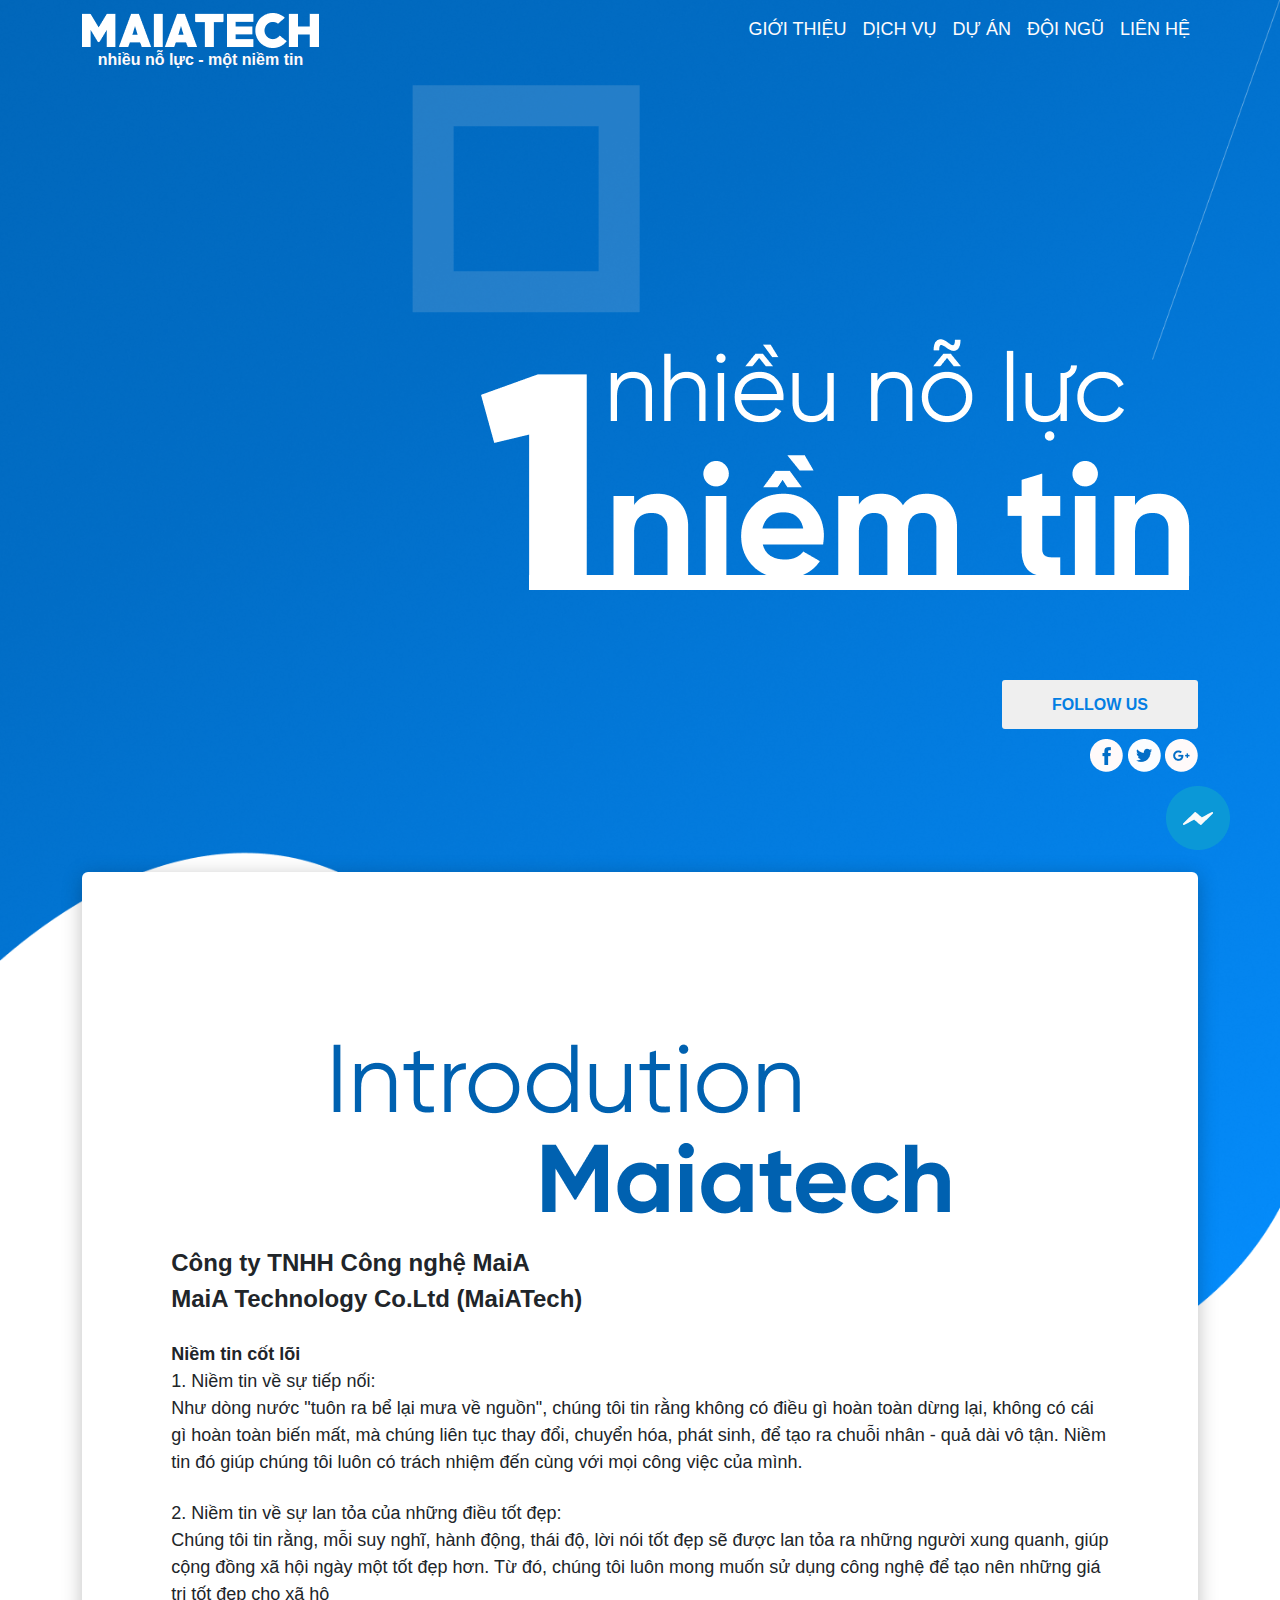
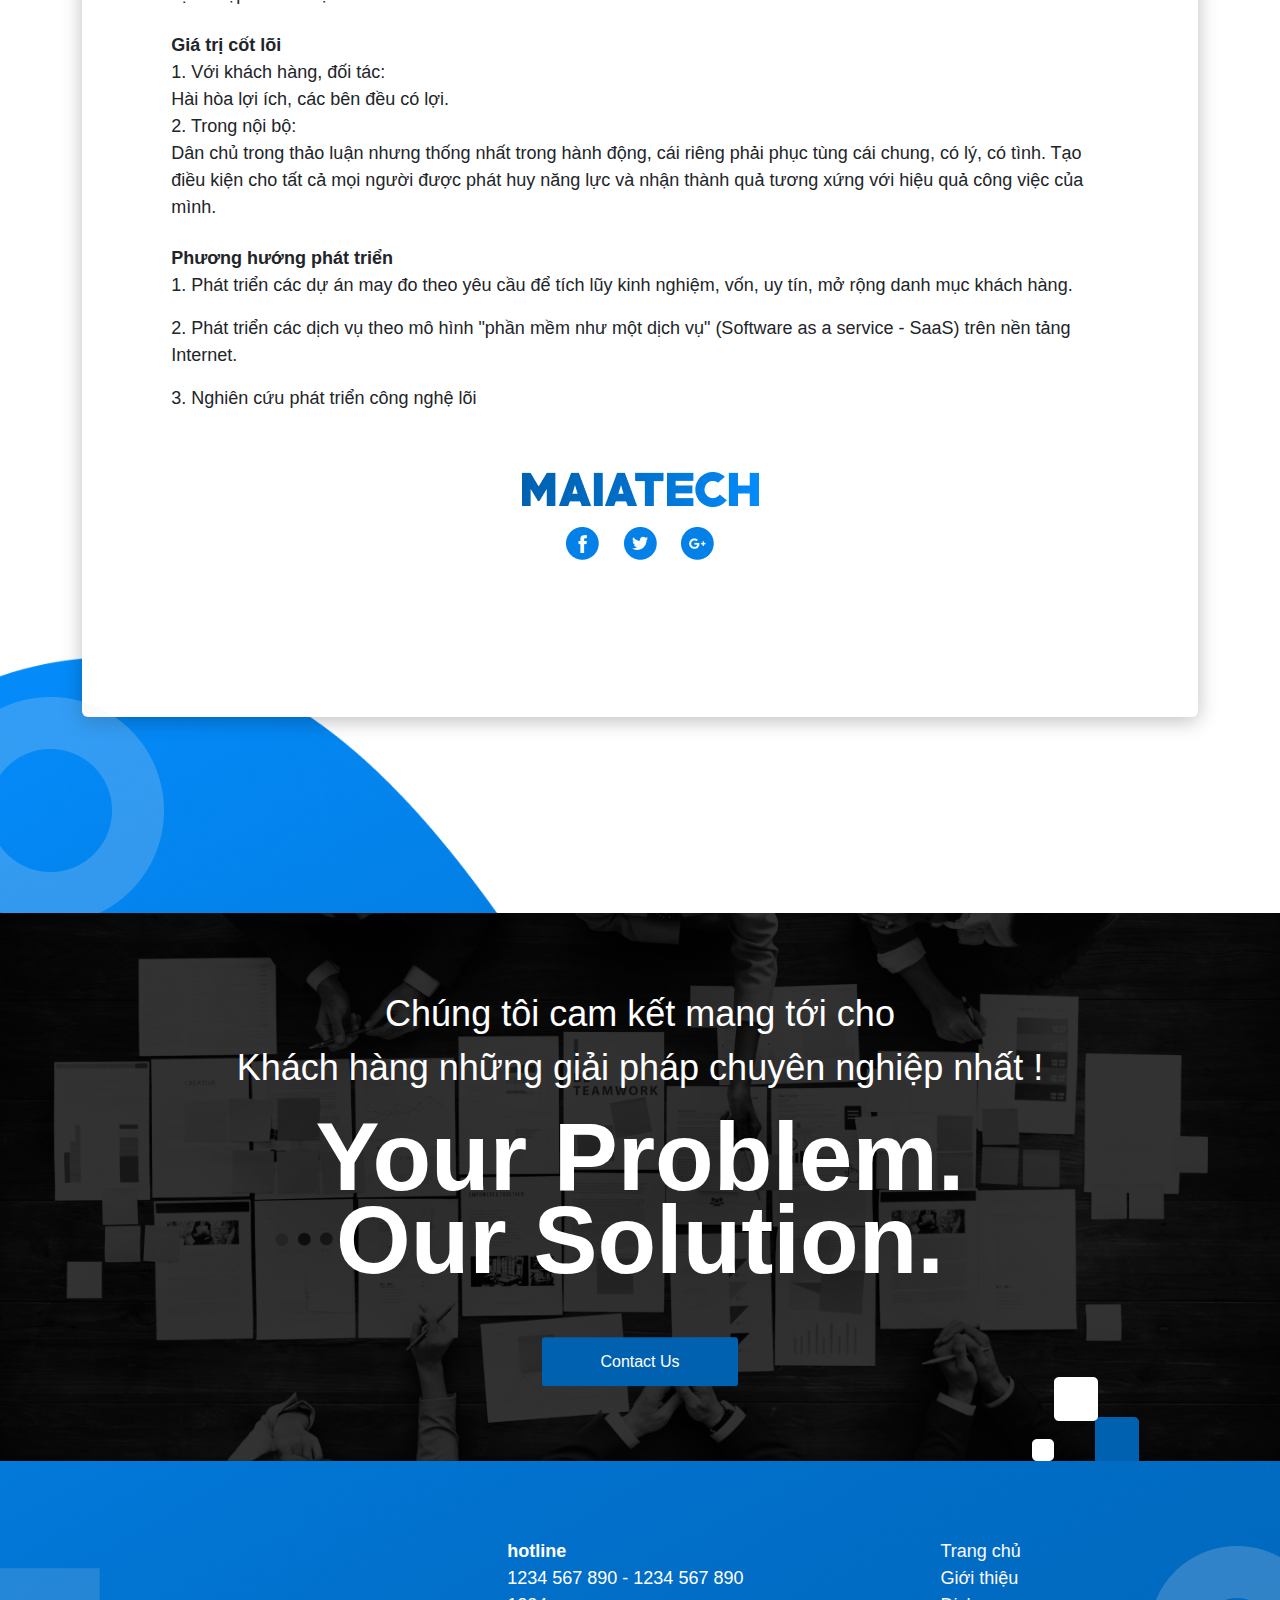
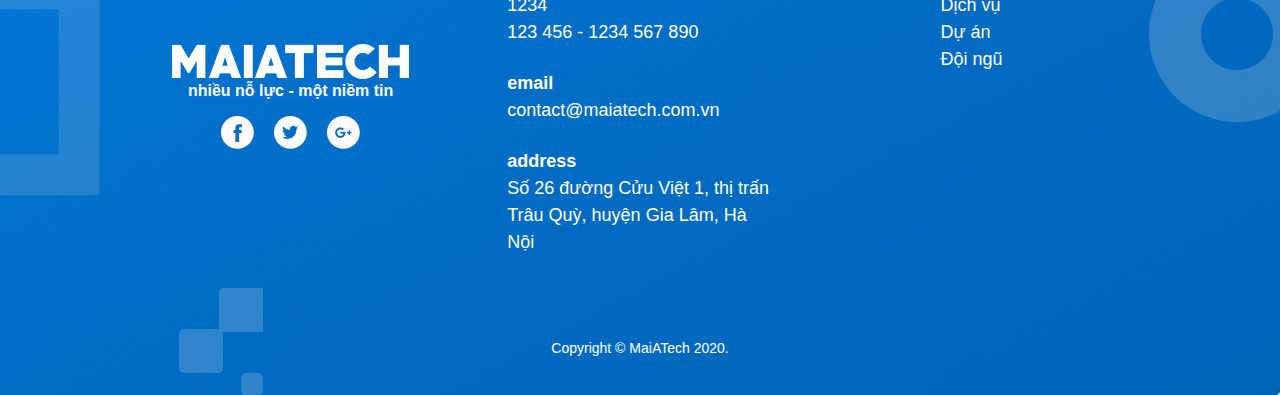
<file: intro.html>
<!DOCTYPE html>
<html lang="en">
<head>
    <meta charset="UTF-8">
    <meta name="viewport" content="width=device-width, initial-scale=1.0">
    <title>Document</title>
    <link rel="stylesheet" href="./bootstrap-5.3.3-dist/css/bootstrap.css">
    <link rel="stylesheet" href="index.css">
    <link rel="stylesheet" href="responsive.css">
    <link rel="stylesheet" href="intro.css">
    <link rel="stylesheet" href="intro-responsive.css">
</head>
<body>
    <div class="bg-top">
        <!-- <img src="./img/Line 4 (1).png" alt="" class="bg-top_img-line"> -->
        <!-- <img src="./img/Rectangle 13.png" alt="" class="bg-top_img-square_full-space"> -->
        <img src="./img/Line 3.png" alt="" class="bg-top_img-line-right">
        <img class="bg-top_img" src="./img/bg-top.png" alt="">
        <div class="container">
            <div class="navbar navbar-expand-lg navbar-expand_maia">
                <button class="navbar-toggler" data-bs-toggle="collapse"
                data-bs-target="#nav">
                    <img src="./img/bx-menu.png" alt="">
                </button>
                <a href="index.html" class="navbar-brand navbar-brand_maia">
                    <img class="logo_img" src="./img/MAIATECH.png" alt="">
                    <span>nhiều nỗ lực - một niềm tin</span>
                </a>

                <ul class="collapse navbar-collapse navbar-nav navbar-nav_maia"
                id="nav">
                    <li class="nav-item">
                        <a href="intro.html" class="nav-link">GIỚI THIỆU</a>
                    </li>
                    <li class="nav-item">
                        <a href="" class="nav-link">DỊCH VỤ</a>
                    </li>
                    <li class="nav-item">
                        <a href="" class="nav-link">DỰ ÁN</a>
                    </li>
                    <li class="nav-item">
                        <a href="" class="nav-link">ĐỘI NGŨ</a>
                    </li>
                    <li class="nav-item">
                        <a href="contact.html" class="nav-link">LIÊN HỆ</a>
                    </li>
                </ul>
            </div>

            <div class="div-bg-top_square-img">
                <img class="bg-top_square-img" src="./img/Rectangle 12.png" alt="">
            </div>

            <div class="slogan">
                <img src="./img/Group 169.png" alt="" class="slogan_img">
                <button>
                    FOLLOW US
                </button>
                <div class="group-social-media">
                    <a href=""><img src="./img/Facebook.png" alt=""></a>
                    <a href=""><img src="./img/Twitter.png" alt=""></a>
                    <a href=""><img src="./img/Google +.png" alt=""></a>
                </div>
            </div>


        </div>
        <!-- end bg-top Container -->
    </div>

    <div class="container">
        <div class="intro">
            <img class="intro_img" src="./img/Group 116.png" alt="">
            <span class="intro_company-name">Công ty TNHH Công nghệ MaiA</span>
            <span class="intro_company-name">MaiA Technology Co.Ltd (MaiATech)</span>
            <br>

            <span class="intro_title-text">Niềm tin cốt lõi</span>
            <span>1. Niềm tin về sự tiếp nối:</span>
            <span>Như dòng nước "tuôn ra bể lại mưa về nguồn", 
                chúng tôi tin rằng không có điều gì hoàn toàn 
                dừng lại, không có cái gì hoàn toàn biến mất, 
                mà chúng liên tục thay đổi, chuyển hóa, phát 
                sinh, để tạo ra chuỗi nhân - quả dài vô tận. 
                Niềm tin đó giúp chúng tôi luôn có trách nhiệm 
                đến cùng với mọi công việc của mình.
            </span> <br>
            <span>2. Niềm tin về sự lan tỏa của những điều tốt đẹp:</span>
            <span>Chúng tôi tin rằng, mỗi suy nghĩ, hành động, 
                thái độ, lời nói tốt đẹp sẽ được lan tỏa ra 
                những người xung quanh, giúp cộng đồng xã hội 
                ngày một tốt đẹp hơn. Từ đó, chúng tôi luôn 
                mong muốn sử dụng công nghệ để tạo nên những 
                giá trị tốt đẹp cho xã hộ
            </span> <br>

            <span class="intro_title-text">Giá trị cốt lõi</span>
            <span>1. Với khách hàng, đối tác:</span>
            <span>Hài hòa lợi ích, các bên đều có lợi.</span>
            <span>2. Trong nội bộ:</span>
            <span>Dân chủ trong thảo luận nhưng thống nhất 
                trong hành động, cái riêng phải phục tùng 
                cái chung, có lý, có tình. Tạo điều kiện 
                cho tất cả mọi người được phát huy năng lực 
                và nhận thành quả tương xứng với hiệu quả 
                công việc của mình.
            </span> <br>

            <span class="intro_title-text">Phương hướng phát triển</span>
            <p>1. Phát triển các dự án may đo theo yêu cầu để 
                tích lũy kinh nghiệm, vốn, uy tín, mở rộng 
                danh mục khách hàng.
            </p>
            <p>2. Phát triển các dịch vụ theo mô hình 
                "phần mềm như một dịch vụ" (Software as a 
                service - SaaS) trên nền tảng Internet.
            </p>
            <p>3. Nghiên cứu phát triển công nghệ lõi</p>

            <div class="intro_group-logo-and-social-media">
                <img src="./img/intro_MAIATECH.png" alt="">
                <div class="intro_group-social-media">
                    <img src="./img/intro_Facebook.png" alt="">
                    <img src="./img/intro_Twitter.png" alt="">
                    <img src="./img/intro_Google +.png" alt="">
                </div>
            </div>
        </div>
        
    </div>

    <div class="bg-footer">
        <img src="./img/Ellipse 4.png" alt="" class="bg-footer_half-circle">
        <img class="bg-footer_img" src="./img/bg-footer.png" alt="">
        <div class="icon-message">
            <a href="">
                <img src="./img/Icon.png" alt="">
            </a>
        </div>

        <div class="contact-us">
            <div class="contact-us_div_inside">
                <img class="contact-us_bg-img-mobile" src="./img/bg-450.png" alt="">
                <img class="contact-us_bg-img-pc" src="./img/footer-1.png" alt="">
                <img src="./img/Group 114.png" alt="" class="contact-us_bg-img-group-small-square">
                <div class="contact-us_text">
                    <p>Chúng tôi cam kết mang tới cho</p>
                    <p>Khách hàng những giải pháp chuyên nghiệp nhất !</p> <br>
                    <p class="contact-us_text_slogan contact-us_text_slogan1">Your Problem.</p>
                    <p class="contact-us_text_slogan">Our Solution.</p>
                    <button>Contact Us</button>
                </div>
            </div>
        </div>

        <footer>
            <img src="./img/Rectangle 12.png" alt="" class="footer_row_half-square">
            <img src="./img/Group 115.png" alt="" class="footer_row_img-group-small-square">
            <img src="./img/Ellipse 1.png" alt="" class="footer_row_img-half-circle">
            <div class="row footer_row">
                    <div class="col-lg-4 footer-div1">
                        <a href="" class="footer-brand_maia">
                            <img class="logo_img" src="./img/MAIATECH.png" alt="">
                            <span>nhiều nỗ lực - một niềm tin</span>
                        </a>

                        <div class="footer_group-social_media">
                            <img src="./img/Facebook.png" alt="">
                            <img src="./img/Twitter.png" alt="">
                            <img src="./img/Google +.png" alt="">
                        </div>
                    </div>

                    <div class="col-lg-4 footer-div2">
                        <p class="footer-div2_title">hotline</p>
                        <p>1234 567 890 - 1234 567 890 1234</p>
                        <p>123 456 - 1234 567 890</p> <br>

                        <p class="footer-div2_title">email</p>
                        <p>contact@maiatech.com.vn</p> <br>

                        <p class="footer-div2_title">address</p>
                        <p>Số 26 đường Cửu Việt 1, thị trấn Trâu Quỳ, 
                            huyện Gia Lâm, Hà Nội
                        </p>
                    </div>

                    <div class="col-lg-4 footer-div3">
                        <a href="">Trang chủ</a>
                        <a href="">Giới thiệu</a>
                        <a href="">Dịch vụ</a>
                        <a href="">Dự án</a>
                        <a href="">Đội ngũ</a>
                    </div>
            </div>

            <p class="copyright"> Copyright © MaiATech 2020.</p>
        </footer>
    </div>

    <script src="./bootstrap-5.3.3-dist/js/bootstrap.js"></script>
    <script>
    //     window.onload = function() {
    // // Xử lý sự kiện resize
    //     window.addEventListener('resize', function() {
    //     //Kiểm tra màn hình là mobile hoặc tablet
    //         if(window.innerWidth <= 768) {
    //             var targetImgWidth = document.getElementById("development-list-img-small").width;

    //             var otherImgs = document.getElementById("development-list-img-big");
    //             otherImgs.style.width = targetImgWidth + "px";
    //         }
    //     });

    // // Gọi xử lý sự kiện resize lần đầu tiên
    // window.dispatchEvent(new Event('resize'));
    // };


    </script>
</body>
</html>
</file>
<file: index.css>
* {
    
}

body {
    font-family: 'Gilroy', sans-serif;
}

.bg-top {
    position: relative;
}

.bg-top_img-line {
    position: absolute;
    left: 0;
    top: 20%;
}

.bg-top_img-line-right {
    position: absolute;
    top: 0;
    right: 0;
    width: 10%;
}

.bg-top_img-square_full-space {
    position: absolute;
    left: 13%;
    top: 33%;
}

.bg-top_img-small-circle {
    position: absolute;
    top: 46%;
    left: 50%;
    transform: translateX(-50%);
}

.bg-top_img-big-circle {
    position: absolute;
    right: 11%;
    top: 59%;
}

.bg-top .bg-top_img {
    width: 100%;
    position: absolute;
    z-index: -1;
}

.navbar-brand_maia {
    
}

.navbar-brand_maia .logo_img {

}

.navbar-expand_maia {
    justify-content: space-between;
    align-items: flex-start;
}

.navbar-brand_maia {
    display: flex;
    flex-direction: column;
}

.navbar-brand_maia span {
    font-size: 16px;
    font-weight: 600;
    text-align: center;
    color: rgba(255, 250, 250, 1);
}

.navbar-nav_maia {
    flex-basis: auto;
    flex-grow: unset;
}

.navbar-nav_maia li a {
    font-size: 18px;
    font-weight: 500;
    color: rgba(255, 252, 252, 1);
}
/* end Navbar------------------------------------------------- */


.div-bg-top_square-img {
    display: flex;
    justify-content: right;
}

.bg-top_square-img {
    margin-right: 50%;
}

.slogan {
    display: flex;
    flex-direction: column;
    align-items: flex-end;
}

.slogan button {
    width: 195.98px;
    height: 49.16px;
    color: rgba(3, 126, 227, 1);
    font-size: 16px;
    font-weight: 700;
    border: none;
    border-radius: 3px;
}

.slogan .group-social-media {
    margin-top: 10px;
}

.slogan_img {
    width: auto;
}

.who-we-are {
    margin-top: 30%;
}

.who-we-are-text-bold {
    margin-bottom: 0;
    padding-bottom: 0;
}

.who-we-are-text-bold {
    font-size: 18px;
    font-weight: 700;
    color: rgba(0, 0, 0, 1);
}

.who-we-are-text-bold {
    margin-bottom: 0;
    padding-bottom: 0;
}

.who-we-are-div1 button {
    color: rgba(255, 255, 255, 1);
    background-color: rgba(0, 97, 176, 1);
    width: 195.98px;
    height: 49.16px;
    font-size: 16px;
    font-weight: 600;
    border: none;
    border-radius: 3px;
    margin-top: 6px;
}

.who-we-are-div2 {
    display: flex;
}

.who-we-are-div2 img {
    width: 100%;
}

.what-we-do {
    display: flex;
    flex-direction: column;
    align-items: center;
}

.what-we-do_title {
    font-size: 48px;
    font-weight: 700;
    color: rgba(0, 0, 0, 1);
}

.what-we-do_description {
    font-size: 18px;
    font-weight: 400;
}

.technology {
    display: flex;
    justify-content: space-around;
}

.technology_item {
    display: flex;
    flex-direction: column;
    align-items: center;
    width: 18%;
}

.technology_item_dot-img {
    margin-top: 0 !important;
}

.group-dot-and-img {
    position: relative;
}

.technology_item_dot-img_line {
    position: absolute;
    left: 0;
    top: 50%;
    transform: translateY(-50%);
}

.technology_item_dot-img_line_4 {
    display: none;
}

.group-dot-and-img .technology_item_dot-img_line_last {
    right: 0;
    top: 50%;
    transform: translateY(-50%);
    left: unset;
}

.technology_item_title {
    font-size: 18px;
    font-weight: 700;
    color: rgba(0, 0, 0, 1);
}

.technology_item_description {
    font-size: 14px;
    font-weight: 400;
    color: rgba(0, 0, 0, 1);
}

.technology_item:nth-child(4) .technology_item_title {
    color: rgba(0, 97, 176, 1);
}

.technology_item p {
    text-align: center;
}

.technology_item img {
    
}

.our-service {
    margin-top: 10%;
}

.our-service_div1 {
    display: flex;
    flex-direction: column;
    justify-content: center;
}

.our-service_description {
    font-size: 18px;
    font-weight: 400;
}

.our-service_icons_item p {
    margin-bottom: 0;
    font-size: 14px;
    font-weight: 400;
}

.our-service_icons_title {
    font-size: 16px;
    font-weight: 700;
    color: rgba(0, 0, 0, 1);
    margin-bottom: 8% !important;
}

.our-service_icons_item {
    text-align: center;
}

.application-dev {
    display: flex;
    justify-content: space-between;
    margin-top: 14%;
}

.application-dev p {
    padding-left: 20%;
    font-size: 24px;
    font-weight: 400;
}

.development-list {
    margin-top: 8%;
    display: flex;
    align-items: center;
    overflow: hidden;
}

.development-list_div-small,
.development-list_div-big {
    position: relative;
}

.development-list_div-small_content,
.development-list_div-big_content {
    position: absolute;
    top: 50%;
    right: 0;
    left: 0;
    transform: translateY(-50%);
    text-align: center;
    padding-left: 16%;
    padding-right: 16%;
}

.development-list_div-small_content img,
.development-list_div-big_content img {
    width: 26%;
}

.development-list_div-small_content p,
.development-list_div-big_content p {
    font-size: 70%;
    font-weight: 400;
}

.development-list_div-small_content .development-list_div-small_content_title,
.development-list_div-big_content .development-list_div-big_content_title {
    font-size: 120%;
    font-weight: 700;
    margin-bottom: 0;
    margin-top: 8%;
}

.advise {
    background: linear-gradient(90.31deg, #0061B0 1.13%, #016DC6 51.5%, #048BFA 99.82%);
    text-align: center;
    padding-left: 10%;
    padding-right: 10%;
    padding-top: 3%;
    padding-bottom: 3%;
    border-radius: 3px;
}

.advise_form {
    justify-content: space-between;
}

.advise_form input {
    max-width: 221px;
    max-height: 54px;
    background: rgba(51, 163, 255, 1);
    border: none;
    border-radius: 3px;
}

.advise_form button {
    background-color: rgba(252, 254, 255, 1);
    font-size: 14px;
    font-weight: 600;
    border: none;
    border-radius: 3px;
}

.advise_form input::placeholder {
    color: rgba(209, 198, 198, 1);
    font-size: 14px;
    font-weight: 400;
}

.advise p {
    color: rgba(255, 251, 251, 1);
    font-size: 48px;
    font-weight: 700;
}

.sofware-dev {
    display: flex;
    justify-content: space-between;
    align-items: center;
    margin-top: 36px;
}

.sofware-dev p {
    font-size: 24px;
    font-weight: 400;
    padding-right: 2%;
}

.sofware-dev img {
    width: auto;
}


/* <!-- Meet our team------------------------ --> */
.team {
    margin-top: 10%;
}

.team_list_item {
    text-align: center;
    box-shadow: rgba(0, 0, 0, 0.35) 0px 5px 15px;
    padding-left: 0;
    padding-right: 0;
    padding-bottom: 4.5%;
}


.team_list_item img {
    width: 100%;
}

.team_list_item p {
    margin-bottom: 0;
    font-size: 18px;
    font-weight: 400;
}

.team_list_item .team_list_item_position {
    font-size: 18px;
    font-weight: 700;
}

.team_title {
    font-size: 48px;
    font-weight: 700;
    text-align: center;
}

.team_title_description {
    font-size: 18px;
    font-weight: 400;
    text-align: center;
}
/* <!-- End meet our team-------------------- --> */


.our-goals {
    margin-top: 14%;
    align-items: center;
}

.our-goals img {
    width: auto;
}

.our-goals p {
    text-align: right;
    font-size: 24px;
    font-weight: 400;
    margin-right: unset;
}

.web-portal {
    display: flex;
    background-color: rgba(247, 247, 247, 1);
    align-items: center;
    padding: 100px 70px 100px 70px;
}

.web-portal_text {
    padding-right: 86px;
}

.web-portal_text-bold {
    font-size: 24px;
    font-weight: 700;
}

.web-portal_text p:nth-child(2),
.web-portal_text p:nth-child(4) {
    margin-bottom: 0;
}


/* bg-footer--------------------------------------------- */
.bg-footer {
    margin-top: 80px;
    position: relative;
}

.bg-footer_half-circle {
    position: absolute;
    top: 3%;
    left: 0;
}

.bg-footer .bg-footer_img {
    position: absolute;
    width: 100%;
    height: 100%;
    z-index: -1;
}

.icon-message {
    position: fixed;
    right: 50px;
    bottom: 50px;
    z-index: 5;
}

.contact-us {
    padding-top: 20%;
}

.contact-us_div_inside {
    position: relative;
}

.contact-us .contact-us_bg-img-mobile,
.contact-us .contact-us_bg-img-pc {
    /* margin-top: 20%; */
    width: 100%;
    filter: brightness(20%);
}

.contact-us_bg-img-group-small-square {
    position: absolute;
    right: 11%;
    bottom: 0;
}

.contact-us_text {
    text-align: center;
    position: absolute;
    left: 0;
    right: 0;
    top: 50%;
    transform: translateY(-50%);
}

.contact-us_text p {
    font-size: 36px;
    font-weight: 400;
    color: rgba(255, 255, 255, 1);
}

.contact-us_text .contact-us_text_slogan  {
    font-size: 96px;
    font-weight: 700;
    line-height: 43.2px;
}

.contact-us_text_slogan1 {
    margin-bottom: 40px;
}

.contact-us_text p:nth-child(1) {
    margin-bottom: 0;
}

.contact-us_text button {
    background: linear-gradient(0deg, #0061B0, #0061B0),
linear-gradient(89.93deg, #0061B0 0.05%, #016DC6 47.39%, #048BFA 99.93%);
    width: 195.98px;
    height: 49.16px;
    margin-top: 60px;
    border: none;
    border-radius: 3px;
    color: rgba(255, 255, 255, 1);
}



footer {
    padding-top: 6%;
    padding-left: 10%;
    padding-right: 10%;
    overflow: hidden;
    position: relative;
}

.footer_row_half-square {
    position: absolute;
    top: 20%;
    left: -10%;
}

.footer_row_img-group-small-square {
    position: absolute;
    bottom: 0;
    left: 14%;
}

.footer_row_img-half-circle {
    position: absolute;
    right: -3.5%;
    top: 16%;
}

.footer-brand_maia {
    display: flex;
    flex-direction: column;
}

.footer-brand_maia span {
    font-size: 16px;
    font-weight: 600;
    text-align: center;
    color: rgba(255, 250, 250, 1);
}

.footer-div1 {
    display: flex;
    flex-direction: column;
    justify-content: center;
    align-items: center;
}

.footer_group-social_media {
    margin-top: 4%;
    display: flex;
    justify-content: space-between;
    justify-content: center;
}

.footer_group-social_media img:nth-child(2) {
    margin-left: 20%;
    margin-right: 20%;
}

.footer-div2 {
    padding-left: 4%;
    padding-right: 4%;
}

.footer-div2 p {
    margin-bottom: 0;
    color: rgba(255, 255, 255, 1);
    font-size: 18px;
    font-weight: 400;
}

.footer-div2 .footer-div2_title {
    font-weight: 700;
}

.footer-div3 {
    display: flex;
    flex-direction: column;
    padding-left: 12%;
}

.footer-div3 a {
    text-decoration: none;
    color: rgba(253, 249, 249, 1);
    font-size: 18px;
    font-weight: 400;
}

.copyright {
    margin-top: 8%;
    font-size: 14px;
    font-weight: 500;
    color: rgba(255, 255, 255, 1);
    text-align: center;
    margin-bottom: 0;
    padding-bottom: 3.5%;
}





/* end-bg-footer------------------------------------------ */
</file>
<file: responsive.css>
/* PC */
@media (min-width: 64em) {
    .contact-us .contact-us_bg-img-mobile {
        display: none;
    }

    .group-dot-and-img .technology_item_dot-img_line_mobile {
        display: none;
    }
}

/* Tablet & Mobile */
@media (max-width: 63.9375em) {
    .who-we-are-div1 img {
        width: 100%;
    }

    .who-we-are-div2 img {
        width: 100%;
    }

    .what-we-do img {
        width: 100%;
    }

    .technology {
        flex-direction: column;
    }

    .technology_item {
        flex-direction: row;
        width: 100%;
    }

    .group-dot-and-img {
        order: -1;
        margin-right: 3%;
    }

    .technology_item_dot-img {
        /* margin-right: 3%; */
    }

    .technology .technology_item .technology_item_dot-img_line {
        display: none;
    }

    .technology_item_dot-img_line_mobile {
        position: absolute;
        top: 0;
        right: 50%;
        transform: translateX(50%);
    }

    .technology_item_dot-img_line_mobile_first {
        top: 8px;
    }

    .technology_item_dot-img_line_mobile_4 {
        display: none;
    }

    .technology_item_dot-img_line_mobile_last {
        bottom: 8px;
        top: unset;
    }

    .technology_item_description {
        margin-left: 8%;
        text-align: center;
    }

    .our-service_div2 img {
        width: 100%;
    }

    .our-service_icons_item {
        margin-top: 20%;
        padding-left: 30%;
        padding-right: 30%;
    }

    .our-service_icons_item:first-child {
        margin-top: auto;
    }

    .application-dev {
        display: flex;
        flex-direction: column;
        align-items: left;
        margin-top: 14%;
    }

    .application-dev img {
        width: 100%;
    }
    
    .application-dev p {
        padding-left: 0;
    }

    .development-list {
        flex-direction: column;
    }

    .advise {
        margin-top: 50px;
        padding-top: 50px;
        padding-bottom: 50px;
        border-radius: 3px;
    }

    .advise_form {
        flex-direction: column;
        justify-content: unset;
        align-items: center;
        padding-left: 12%;
        padding-right: 12%;
    }

    .advise_form input {
        width: 100%;
        height: 50px;
        max-width: unset;
        max-height: unset;
        margin-bottom: 40px;
    }

    .advise_form button {
        width: 100%;
        height: 50px;
    }

    .sofware-dev {
        flex-direction: column;
        justify-content: flex-end;
    }

    .sofware-dev p {
        padding-right: unset;
        text-align: right;
        order: 2;
    }

    .sofware-dev img {
        width: 100%;
        order: 1;
    }

    .our-goals {
        display: none;
    }

    .web-portal_carousel {
        display: none;
    }

    .contact-us_div_inside {
        
    }

    .contact-us_bg-img-pc {
        display: none;
    }

    .contact-us_bg-img-mobile {
        display: unset;
    }

    .contact-us_text p {
        font-size: 2em;
        padding-left: 6%;
        padding-right: 6%;
    }

    .contact-us .contact-us_text_slogan {
        font-size: 300%;
    }

    .footer-div2 {
        margin-top: 10%;
        padding-left: 0;
    }

    .footer-div3 {
        padding-left: 0;
        margin-top: 20%;
    }

    .copyright {
        margin-top: 20%;
    }
}

/* Tablet */
@media (min-width: 46.25em) and (max-width: 63.9375em) {
    .slogan_img {
        max-width: 54%;
    }
}

/* Mobile */
@media (max-width: 46.1875em) {
    .slogan_img {
        max-width: 54%;
    }

    .bg-top_square-img {
        max-width: 25%;
    }
}
</file>
<file: contact.css>
.form-message_div-outside {
    display: flex;
    flex-direction: column;
    margin-top: 100px;
    margin-bottom: -160px;
}

.form-message_div-outside > * {
    margin-left: auto;
}

.form-message {
    background: rgba(255, 255, 255, 1);
    box-shadow: 0px 4px 20px 0px rgba(0, 0, 0, 0.25);
    width: 50%;
    border-radius: 6px;
    padding: 100px 70px 100px 70px;
}

.form-message label {
    font-size: 18px;
    font-weight: 700;
    color: rgba(116, 111, 111, 1);
}

.form-message_item {
    display: flex;
    flex-direction: column;
}

.form-message input {
    border: none;
    border-bottom: 1px solid #999;
}

.form-message_item_has-textarea label {
    color: rgba(0, 97, 176, 1);
    font-size: 18px;
    font-weight: 700;
}

.form-message_item_has-textarea textarea {
    background: rgba(51, 163, 255, 0.2);
    border: none;
}

.form-message button {
    background: linear-gradient(0deg, #0061B0, #0061B0),
    linear-gradient(89.93deg, #0061B0 0.05%, #016DC6 47.39%, #048BFA 99.93%);
    box-shadow: 0px 4px 6px 0px rgba(0, 0, 0, 0.2);
    color: rgba(255, 255, 255, 1);
    font-size: 16px;
    font-weight: 600;
    width: 170px;
    height: 44px;
    border: none;
}

.form-message_div-outside .message-for-maiatech {
    width: 40%;
    margin-top: 36px;
}

.form-message_div-outside .form-message p {
    font-size: 18px;
    font-weight: 400;
}

.form-message_div-outside p span {
    font-size: 18px;
    font-weight: 700;
}
</file>
<file: contact-responsive.css>
/* PC */
@media (min-width: 64em) {
    
}

/* Tablet & Mobile */
@media (max-width: 63.9375em) {
    .form-message_div-outside {
        align-items: center;
    }
    
    .form-message_div-outside > * {
        margin-left: unset;
    }

    .form-message {
        width: 100%;
    }
}

/* Tablet */
@media (min-width: 46.25em) and (max-width: 63.9375em) {
    
}

/* Mobile */
@media (max-width: 46.1875em) {
    
}
</file>
<file: intro.css>
.intro {
    box-shadow: 0px 4px 20px 0px rgba(0, 0, 0, 0.25);
    background: rgba(255, 255, 255, 1);
    text-align: center;
    padding: 14% 8% 14% 8%;
    margin-top: 100px;
    border-radius: 6px;
    margin-bottom: -140px;
}

.intro .intro_img {
    text-align: center;
    width: auto;
}

.intro span {
    display: block;
    text-align: left;
    font-size: 18px;
}

.intro .intro_company-name {
    font-size: 24px;
    font-weight: 700;
}

.intro .intro_title-text {
    font-size: 18px;
    font-weight: 700;
}

.intro p {
    text-align: left;
    font-size: 18px;
}

.intro_group-logo-and-social-media {
    margin-top: 60px;
}

.intro_group-social-media {
    margin-top: 20px;
}

.intro_group-social-media img:nth-child(2) {
    padding-left: 20px;
    padding-right: 20px;
}
</file>
<file: intro-responsive.css>
/* PC */
@media (min-width: 64em) {
    
}

/* Tablet & Mobile */
@media (max-width: 63.9375em) {
    .intro .intro_img {
        width: 100%;
    }
}

/* Tablet */
@media (min-width: 46.25em) and (max-width: 63.9375em) {
    
}

/* Mobile */
@media (max-width: 46.1875em) {
    
}
</file>
